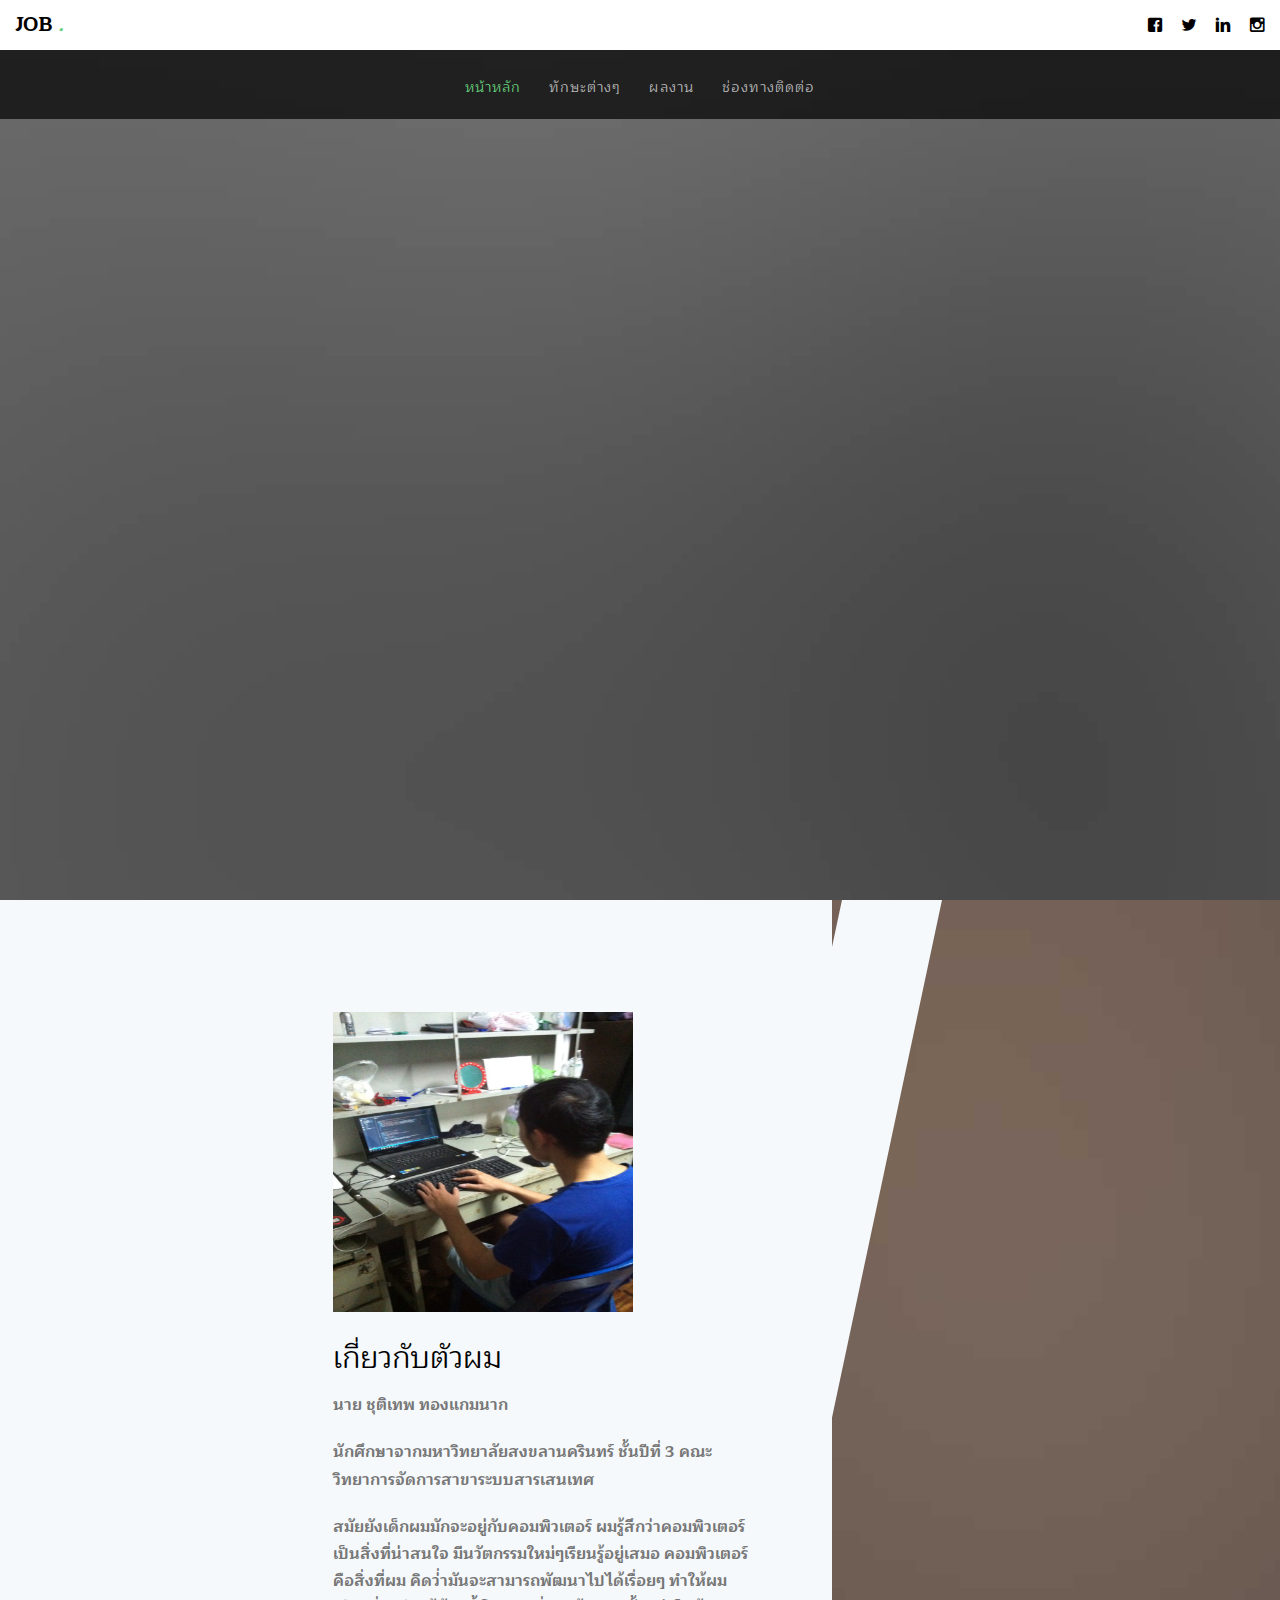
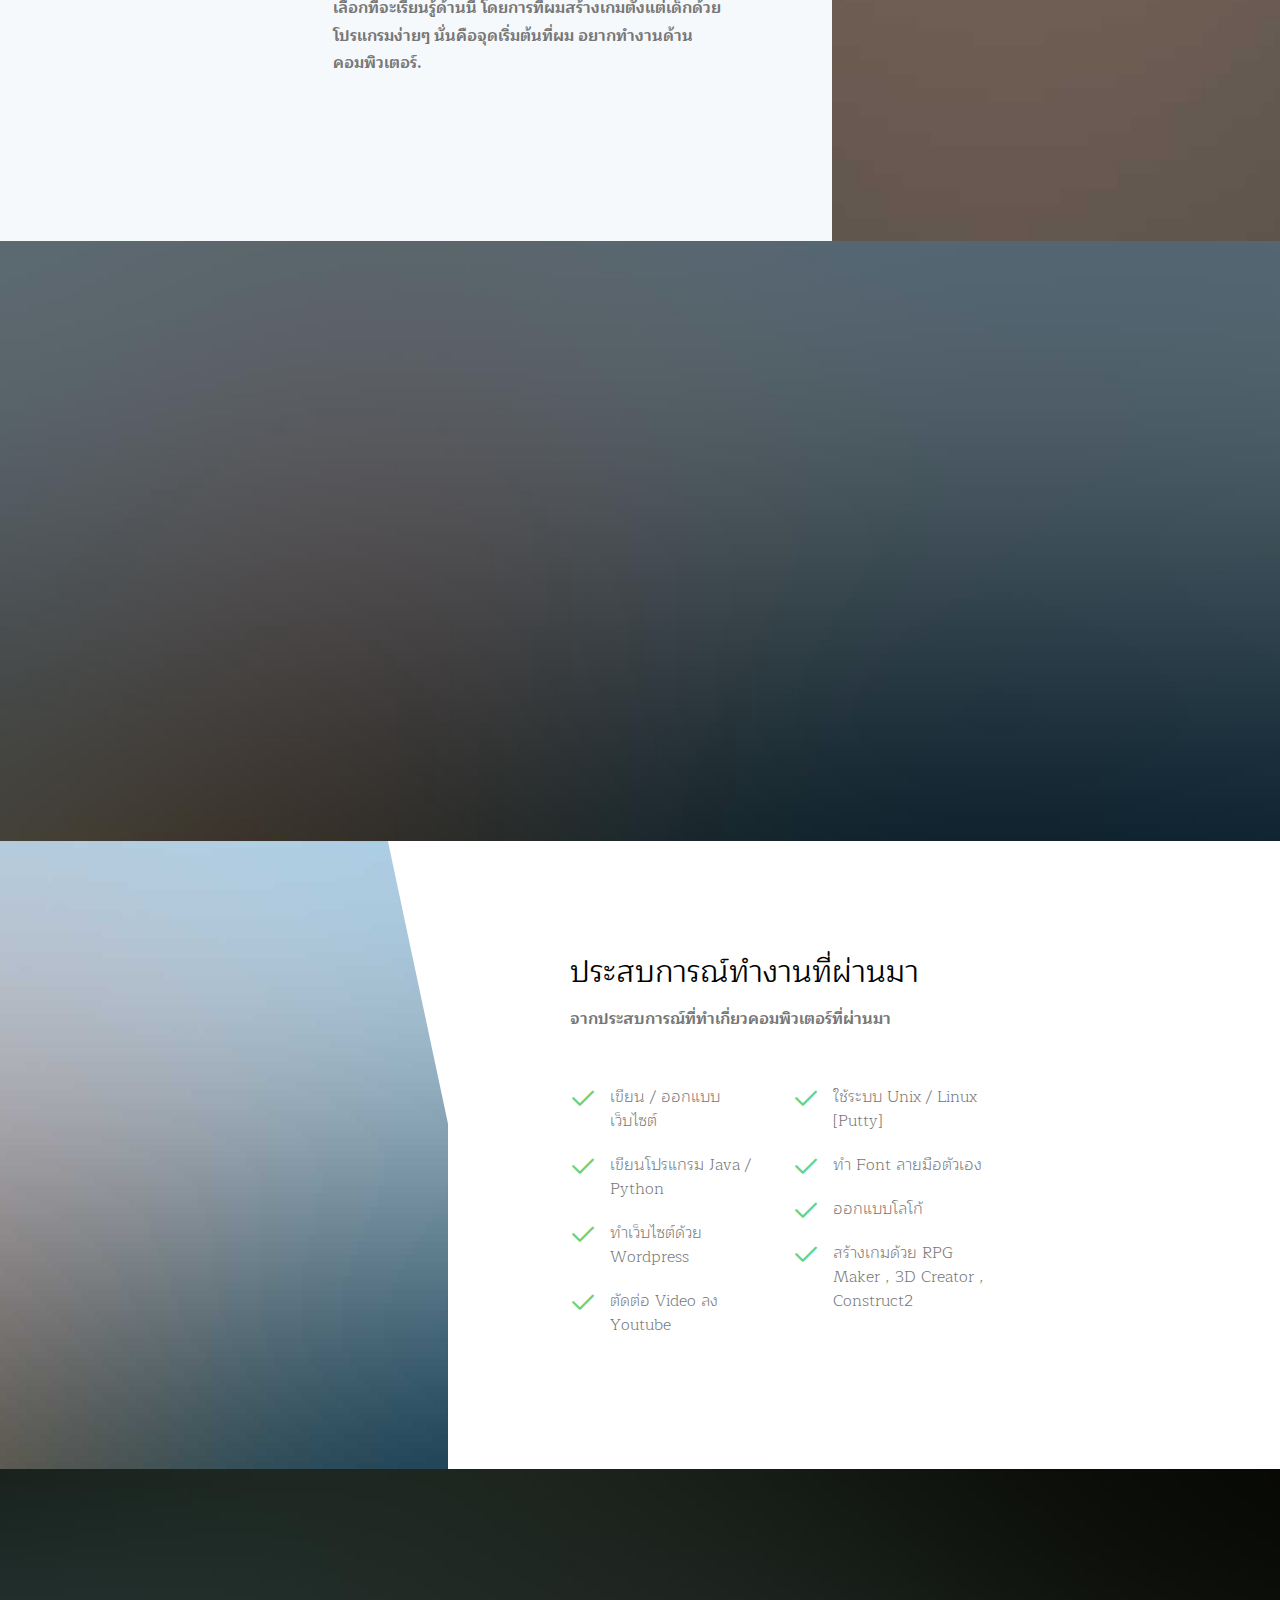
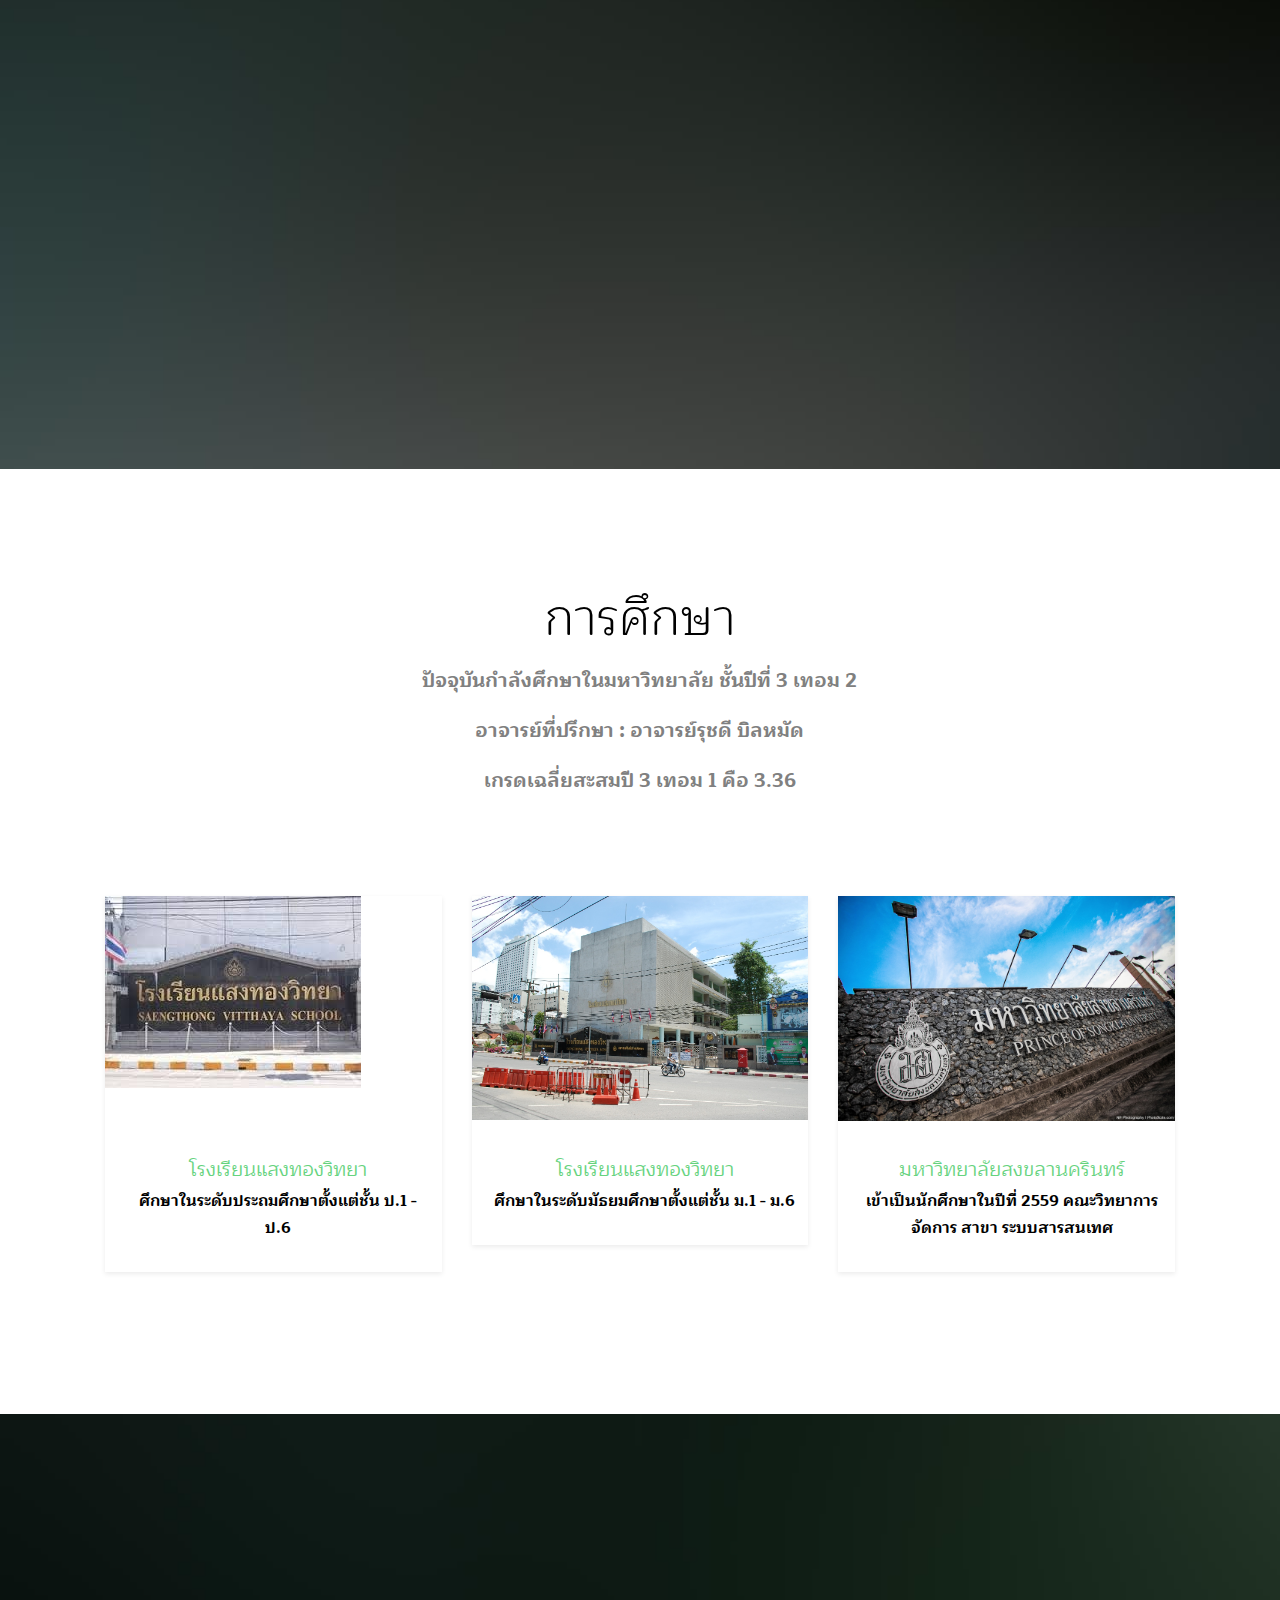
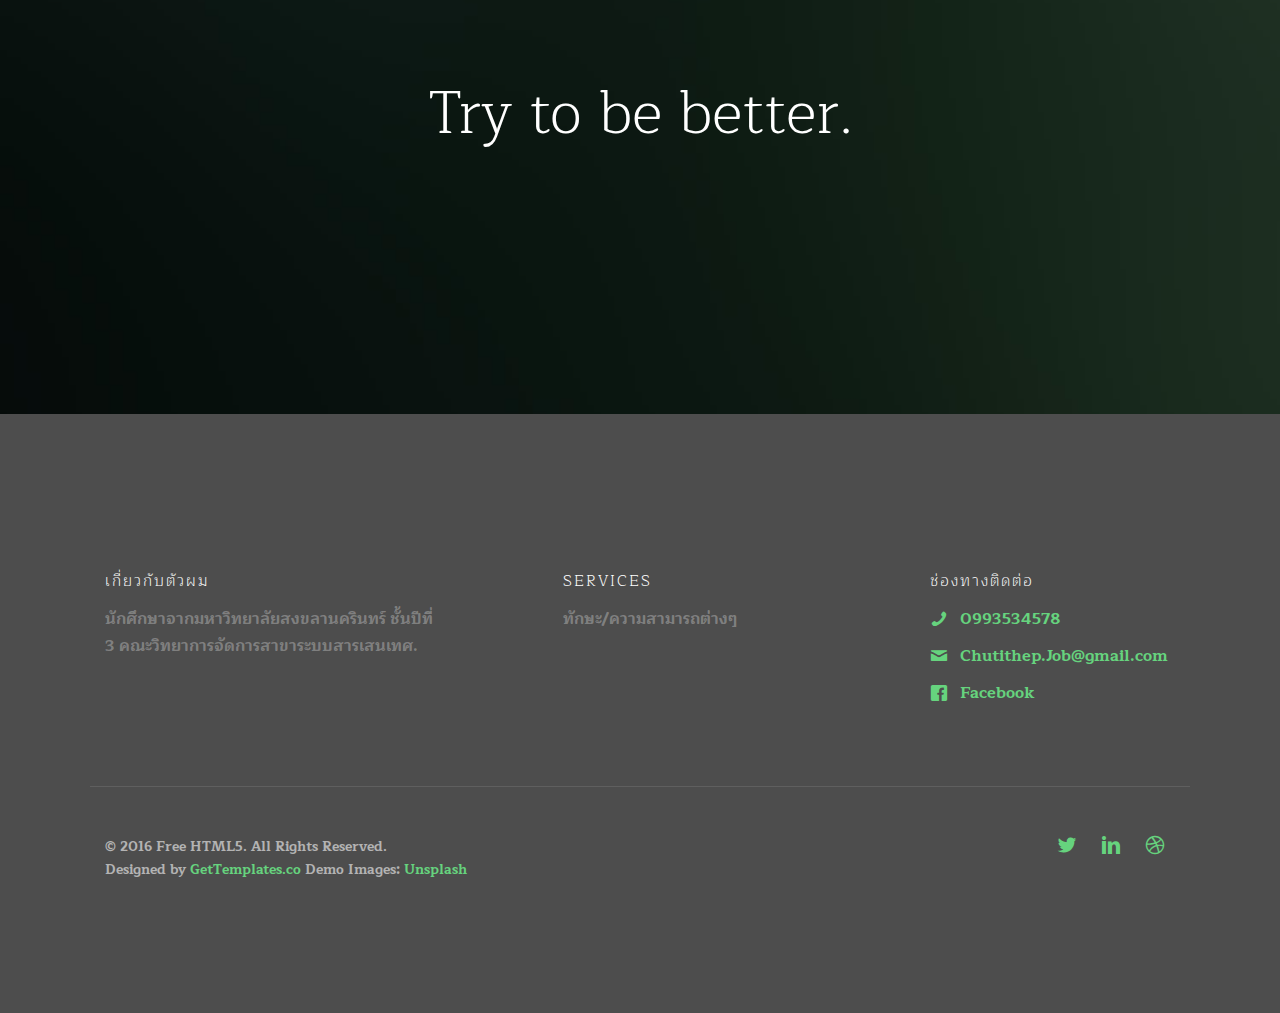
<file: index.html>
<!DOCTYPE HTML>
<!--
	Aesthetic by gettemplates.co
	Twitter: http://twitter.com/gettemplateco
	URL: http://gettemplates.co
-->
<html>
	<head>
	<meta charset="utf-8">
	<meta http-equiv="X-UA-Compatible" content="IE=edge">
	<title>Chutithep Thonggamnak &mdash; Personal/CV Website</title>
	<meta name="viewport" content="width=device-width, initial-scale=1">
	<meta name="description" content="Free HTML5 Website Template by GetTemplates.co" />
	<meta name="keywords" content="free website templates, free html5, free template, free bootstrap, free website template, html5, css3, mobile first, responsive" />
	<meta name="author" content="GetTemplates.co" />

  	<!-- Facebook and Twitter integration -->
	<meta property="og:title" content=""/>
	<meta property="og:image" content=""/>
	<meta property="og:url" content=""/>
	<meta property="og:site_name" content=""/>
	<meta property="og:description" content=""/>
	<meta name="twitter:title" content="" />
	<meta name="twitter:image" content="" />
	<meta name="twitter:url" content="" />
	<meta name="twitter:card" content="" />

	<link href="https://fonts.googleapis.com/css?family=Maitree" rel="stylesheet">
	<link href="https://fonts.googleapis.com/css?family=Passion+One" rel="stylesheet">
	
	<!-- Animate.css -->
	<link rel="stylesheet" href="css/animate.css">
	<!-- Icomoon Icon Fonts-->
	<link rel="stylesheet" href="css/icomoon.css">
	<!-- Themify Icons-->
	<link rel="stylesheet" href="css/themify-icons.css">
	<!-- Bootstrap  -->
	<link rel="stylesheet" href="css/bootstrap.css">

	<!-- Magnific Popup -->
	<link rel="stylesheet" href="css/magnific-popup.css">

	<!-- Owl Carousel  -->
	<link rel="stylesheet" href="css/owl.carousel.min.css">
	<link rel="stylesheet" href="css/owl.theme.default.min.css">

	<!-- Theme style  -->
	<link rel="stylesheet" href="css/style.css">

	<!-- Modernizr JS -->
	<script src="js/modernizr-2.6.2.min.js"></script>
	<!-- FOR IE9 below -->
	<!--[if lt IE 9]>
	<script src="js/respond.min.js"></script>
	<![endif]-->

	</head>
	<body>
		
	<div class="gtco-loader"></div>
	
	<div id="page">

	
	<div class="page-inner">

	<div id="head-top" style="position: absolute; width: 100%; top: 0; ">
		<div class="gtco-top">
			<div class="container-fluid">
				<div class="row">
					<div class="col-md-6 col-xs-6">
						<div id="gtco-logo"><a href="index.html">JOB <em>.</em></a></div>
					</div>
					<div class="col-md-6 col-xs-6 social-icons">
						<ul class="gtco-social-top">
							<li><a href="https://www.facebook.com/jobjob59"><i class="icon-facebook"></i></a></li>
							<li><a href="#"><i class="icon-twitter"></i></a></li>
							<li><a href="#"><i class="icon-linkedin"></i></a></li>
							<li><a href="#"><i class="icon-instagram"></i></a></li>
						</ul>
					</div>
				</div>
			</div>	
		</div>
		<nav class="gtco-nav sticky-banner" role="navigation">
			<div class="gtco-container">
				
				<div class="row">
					<div class="col-xs-12 text-center menu-1">
						<ul>
							<li class="active"><a href="index.html">หน้าหลัก</a></li>
							<li><a href="services.html">ทักษะต่างๆ</a></li>
							<li><a href="portfolio.html">ผลงาน</a></li>
							<li><a href="contact.html">ช่องทางติดต่อ</a></li>
						</ul>
					</div>
				</div>
				
			</div>
		</nav>
	</div>
	
	<header id="gtco-header" class="gtco-cover gtco-cover-md" role="banner" style="background-image: url(images/img_bg_4.jpg)" data-stellar-background-ratio="0.5">
		<div class="overlay"></div>
		<div class="gtco-container">
			<div class="row row-mt-15em">
				<div class="col-md-12 mt-text text-center animate-box" data-animate-effect="fadeInUp">
					<h1>Hello!, ผม นาย<strong>ชุติเทพ ทองแกมนาก</h1>	
					<h2>นักศึกษาจากมหาวิทยาลัยสงขลานครินทร์ ชั้นปีที่ 3 คณะวิทยาการจัดการสาขาระบบสารเสนเทศ.</h2>
				</div>
			</div>
		</div>
	</header>

	<div class="flex-section gtco-gray-bg">
		<div class="col-1">
			<div class="text">
				<div class="row row-pb-sm">
					<div class="col-md-12">
					<img src="images/job.jpg" alt="job" width="300" height="300">
					<br/>
					<br/>
					<h2>เกี่ยวกับตัวผม</h2>
					
					<p>นาย ชุติเทพ ทองแกมนาก</p>
					<p>นักศึกษาจากมหาวิทยาลัยสงขลานครินทร์ ชั้นปีที่ 3 คณะวิทยาการจัดการสาขาระบบสารเสนเทศ</p>
					<p>สมัยยังเด็กผมมักจะอยู่กับคอมพิวเตอร์ ผมรู้สึกว่าคอมพิวเตอร์เป็นสิ่งที่น่าสนใจ มีนวัตกรรมใหม่ๆเรียนรู้อยู่เสมอ คอมพิวเตอร์คือสิ่งที่ผม
					คิดว่่ามันจะสามารถพัฒนาไปได้เรื่อยๆ ทำให้ผมเลือกที่จะเรียนรู้ด้านนี้ โดยการที่ผมสร้างเกมตั้งแต่เด็กด้วยโปรแกรมง่ายๆ นั่นคือจุดเริ่มต้นที่ผม
					อยากทำงานด้านคอมพิวเตอร์.</p>
					</div>
				</div>
				
			</div>
		</div>
		<div class="col-2 flex-img" style="background-image: url(images/img_1.jpg);"></div>
	</div>
	
	<div class="gtco-cover gtco-cover-sm" style="background-image: url(images/img_bg_2.jpg)"  data-stellar-background-ratio="0.5">
		<div class="overlay"></div>
		<div class="gtco-container text-center">
			<div class="display-t">
				<div class="display-tc">
					<h1 class="animate-box">Never Stop Learning</h1>
				</div>	
			</div>
		</div>
	</div>

	<div class="flex-section reverse">
		<div class="col-1">
			<div class="text">

				<div class="row row-pb-sm">
					<div class="col-md-12">
						<h2>ประสบการณ์ทำงานที่ผ่านมา</h2>
						<p>จากประสบการณ์ที่ทำเกี่ยวคอมพิวเตอร์ที่ผ่านมา</p>
					</div>
				</div>
				<div class="row">
					<div class="col-md-6">
						<ul class="check-li">
							<li>เขียน / ออกแบบเว็บไซต์</li>
							<li>เขียนโปรแกรม Java / Python</li>
							<li>ทำเว็บไซต์ด้วย Wordpress</li>
							<li>ตัดต่อ Video ลง Youtube</li>
							
						</ul>
					</div>
					<div class="col-md-6">
						<ul class="check-li">
							<li>ใช้ระบบ Unix / Linux [Putty]</li>
							<li>ทำ Font ลายมือตัวเอง</li>
							<li>ออกแบบโลโก้</li>
							<li>สร้างเกมด้วย RPG Maker , 3D Creator , Construct2</li>
						</ul>
					</div>
				</div>
				
			</div>
		</div>
		<div class="col-2 flex-img" style="background-image: url(images/img_bg_2.jpg);"></div>
	</div>

	<div class="gtco-cover gtco-cover-sm" style="background-image: url(images/img_bg_3.jpg)" data-stellar-background-ratio="0.5">
		<div class="overlay"></div>
		<div class="gtco-container text-center">
			<div class="display-t">
				<div class="display-tc">
					<h1 class="animate-box">Quality Over Quantity</h1>
				</div>	
			</div>
		</div>
	</div>
	
	<div class="overflow-hid"> 
		<div class="gtco-section">
			<div class="gtco-container">
				<div class="row">
					<div class="col-md-8 col-md-offset-2 text-center gtco-heading">
						<h2>การศึกษา</h2>
						<p>ปัจจุบันกำลังศึกษาในมหาวิทยาลัย ชั้นปีที่ 3 เทอม 2</p>
						<p>อาจารย์ที่ปรึกษา : อาจารย์รุชดี  บิลหมัด</p>
						<p>เกรดเฉลี่ยสะสมปี 3 เทอม 1 คือ 3.36 </p>
					</div>
				</div>
				<div class="row">

					<div class="col-lg-4 col-md-4 col-sm-6">
						<a href="#" class="gtco-card-item">
							<figure>
								<div class="overlay"><i class="ti-plus"></i></div>
								<img src="images/school1.jpg" alt="Image" class="img-responsive">
							</figure>
							<div class="gtco-text">
								<h2>โรงเรียนแสงทองวิทยา</h2>
								<p>ศึกษาในระดับประถมศึกษาตั้งแต่ชั้น ป.1 - ป.6</p>
							</div>
						</a>
					</div>
					<div class="col-lg-4 col-md-4 col-sm-6">
						<a href="#" class="gtco-card-item">
							<figure>
								<div class="overlay"><i class="ti-plus"></i></div>
								<img src="images/school2.jpg" alt="Image" class="img-responsive">
							</figure>
							<div class="gtco-text">
								<h2>โรงเรียนแสงทองวิทยา</h2>
								<p>ศึกษาในระดับมัธยมศึกษาตั้งแต่ชั้น ม.1 - ม.6</p>
							</div>
						</a>
					</div>
					<div class="col-lg-4 col-md-4 col-sm-6">
						<a href="#" class="gtco-card-item">
							<figure>
								<div class="overlay"><i class="ti-plus"></i></div>
								<img src="images/school3.jpg" alt="Image" class="img-responsive">
							</figure>
							<div class="gtco-text">
								<h2>มหาวิทยาลัยสงขลานครินทร์</h2>
								<p>เข้าเป็นนักศึกษาในปีที่ 2559 คณะวิทยาการจัดการ สาขา ระบบสารสนเทศ</p>
							</div>
						</a>
					</div>


					


				</div>
			</div>
		</div>
		
		


	<div class="gtco-cover gtco-cover-sm" style="background-image: url(images/img_bg_1.jpg)"  data-stellar-background-ratio="0.5">
		<div class="overlay"></div>
		<div class="gtco-container text-center">
			<div class="display-t">
				<div class="display-tc">
					<h1>Try to be better.</h1>
				</div>	
			</div>
		</div>
	</div>

	
	<footer id="gtco-footer" role="contentinfo">
		<div class="gtco-container">
			<div class="row row-p	b-md">

				<div class="col-md-4">
					<div class="gtco-widget">
						<h3>เกี่ยวกับตัวผม</h3>
						<p>นักศึกษาจากมหาวิทยาลัยสงขลานครินทร์ ชั้นปีที่ 3 คณะวิทยาการจัดการสาขาระบบสารเสนเทศ.</p>
					</div>
				</div>

				<div class="col-md-4 col-md-push-1">
					<div class="gtco-widget">
						<h3>Services</h3>
						<p>ทักษะ/ความสามารถต่างๆ</p>
					</div>
				</div>

				

				<div class="col-md-3 col-md-push-1">
					<div class="gtco-widget">
						<h3>ช่องทางติดต่อ</h3>
						<ul class="gtco-quick-contact">
							<li><a href="#"><i class="icon-phone"></i> 0993534578 </a></li>
							<li><a href="#"><i class="icon-mail2"></i> Chutithep.Job@gmail.com</a></li>
							<li><a href="https://www.facebook.com/jobjob59"><i class="icon-facebook"></i> Facebook</a></li>
						</ul>
					</div>
				</div>

			</div>

			<div class="row copyright">
				<div class="col-md-12">
					<p class="pull-left">
						<small class="block">&copy; 2016 Free HTML5. All Rights Reserved.</small> 
						<small class="block">Designed by <a href="http://GetTemplates.co/" target="_blank">GetTemplates.co</a> Demo Images: <a href="http://unsplash.com/" target="_blank">Unsplash</a></small>
					</p>
					<p class="pull-right">
						<ul class="gtco-social-icons pull-right">
							<li><a href="#"><i class="icon-twitter"></i></a></li>
							<li><a href="#"><i class="icon-linkedin"></i></a></li>
							<li><a href="#"><i class="icon-dribbble"></i></a></li>
						</ul>
					</p>
				</div>
			</div>

		</div>
	</footer>
	</div>

	</div>

	<div class="gototop js-top">
		<a href="#" class="js-gotop"><i class="icon-arrow-up"></i></a>
	</div>
	
	<!-- jQuery -->
	<script src="js/jquery.min.js"></script>
	<!-- jQuery Easing -->
	<script src="js/jquery.easing.1.3.js"></script>
	<!-- Bootstrap -->
	<script src="js/bootstrap.min.js"></script>
	<!-- Waypoints -->
	<script src="js/jquery.waypoints.min.js"></script>
	<script src="js/sticky.js"></script>
	<!-- Carousel -->
	<script src="js/owl.carousel.min.js"></script>
	<!-- countTo -->
	<script src="js/jquery.countTo.js"></script>

	<!-- Stellar Parallax -->
	<script src="js/jquery.stellar.min.js"></script>

	<!-- Magnific Popup -->
	<script src="js/jquery.magnific-popup.min.js"></script>
	<script src="js/magnific-popup-options.js"></script>
	
	<!-- Main -->
	<script src="js/main.js"></script>

	</body>
</html>
</file>
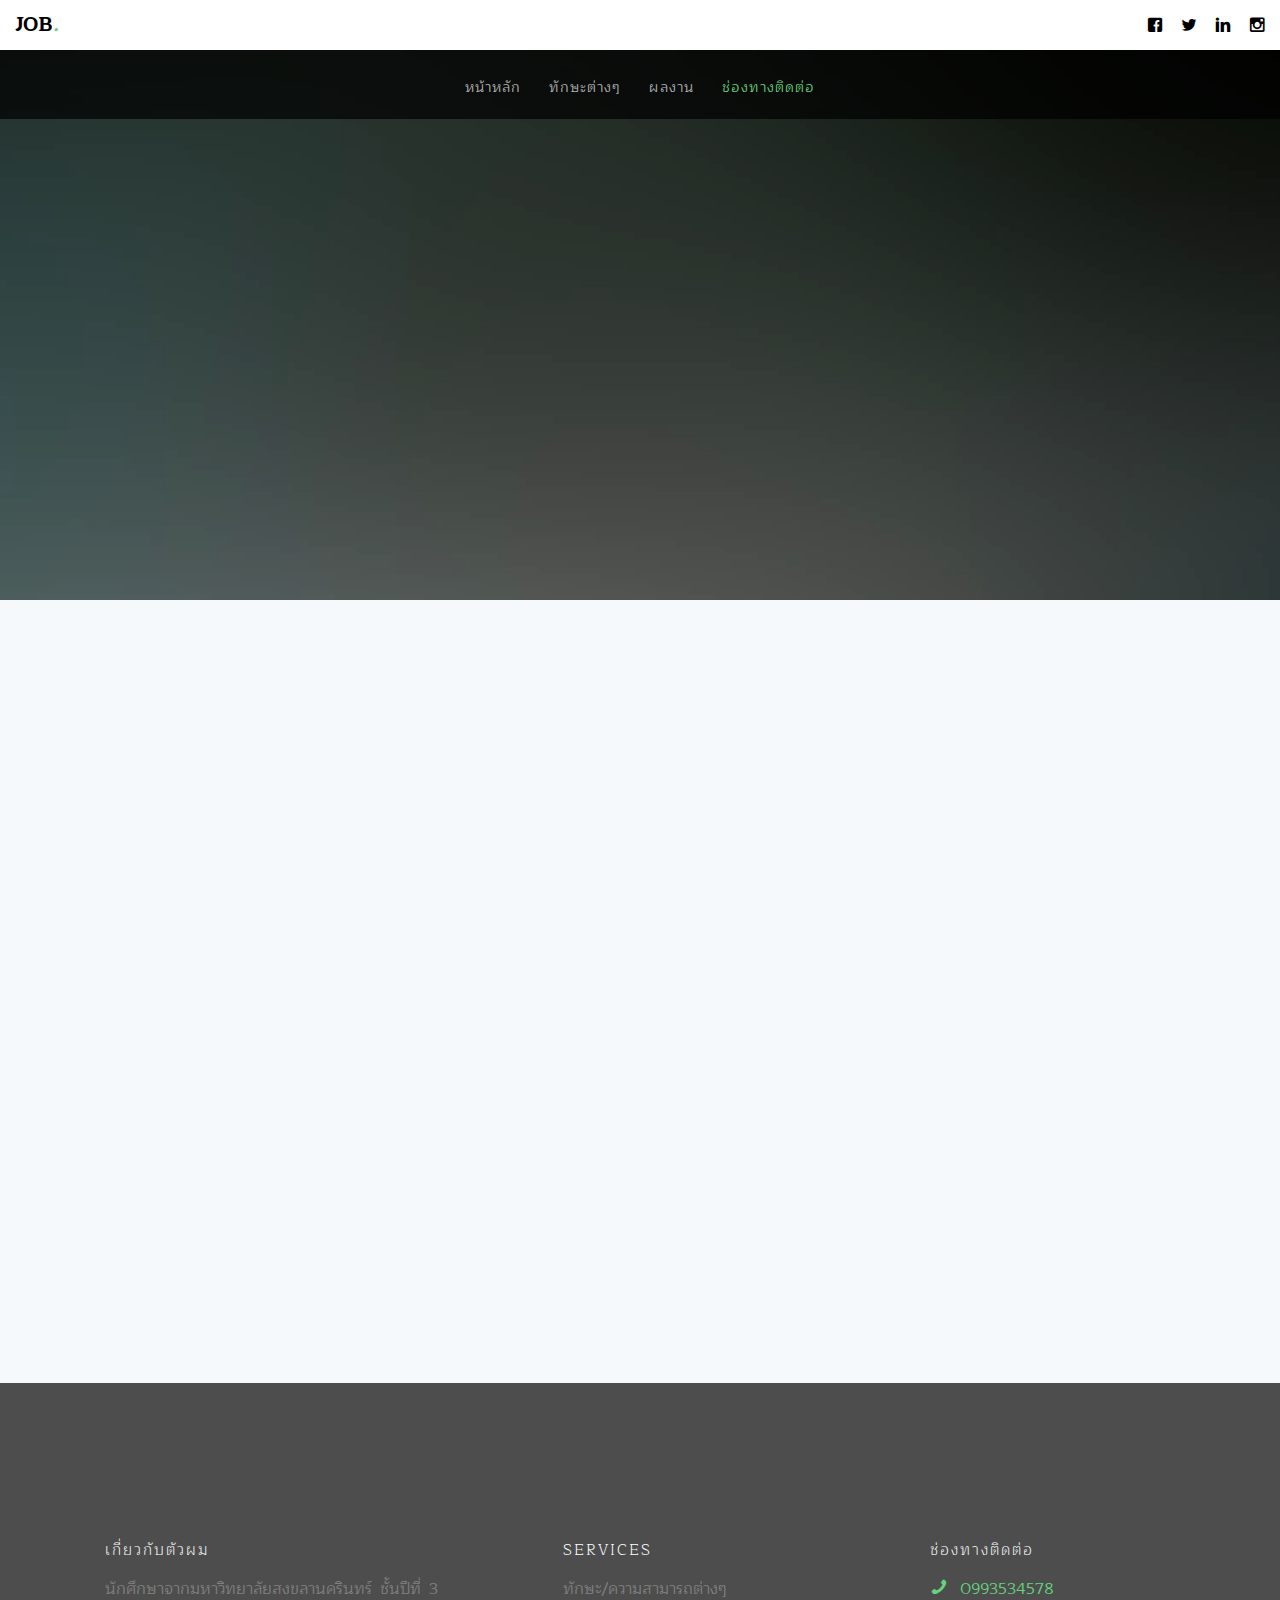
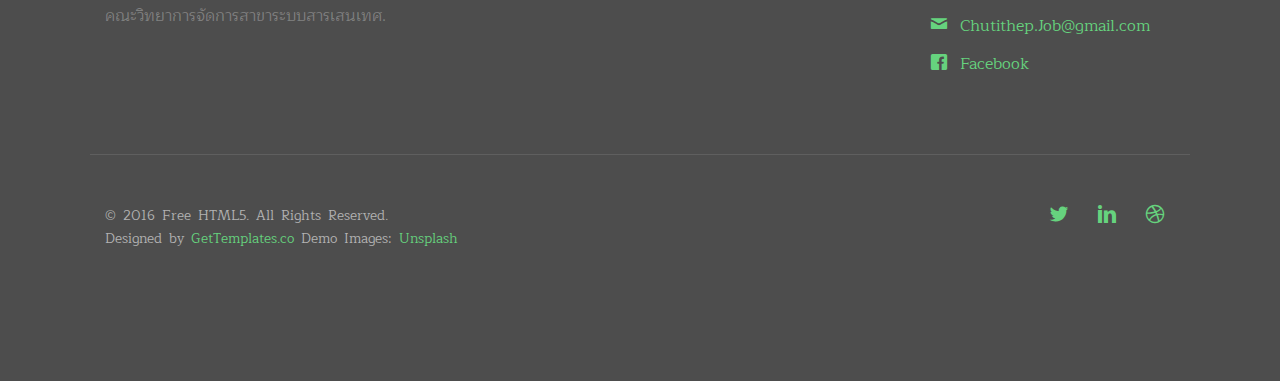
<file: contact.html>
<!DOCTYPE HTML>
<!--
	Aesthetic by gettemplates.co
	Twitter: http://twitter.com/gettemplateco
	URL: http://gettemplates.co
-->
<html>
	<head>
	<meta charset="utf-8">
	<meta http-equiv="X-UA-Compatible" content="IE=edge">
	<title>Chutithep Thonggamnak &mdash; Personal/CV Website</title>
	<meta name="viewport" content="width=device-width, initial-scale=1">
	<meta name="description" content="Free HTML5 Website Template by GetTemplates.co" />
	<meta name="keywords" content="free website templates, free html5, free template, free bootstrap, free website template, html5, css3, mobile first, responsive" />
	<meta name="author" content="GetTemplates.co" />

  	<!-- Facebook and Twitter integration -->
	<meta property="og:title" content=""/>
	<meta property="og:image" content=""/>
	<meta property="og:url" content=""/>
	<meta property="og:site_name" content=""/>
	<meta property="og:description" content=""/>
	<meta name="twitter:title" content="" />
	<meta name="twitter:image" content="" />
	<meta name="twitter:url" content="" />
	<meta name="twitter:card" content="" />

	<link href="https://fonts.googleapis.com/css?family=Maitree" rel="stylesheet">
	<link href="https://fonts.googleapis.com/css?family=Passion+One" rel="stylesheet">
	
	<!-- Animate.css -->
	<link rel="stylesheet" href="css/animate.css">
	<!-- Icomoon Icon Fonts-->
	<link rel="stylesheet" href="css/icomoon.css">
	<!-- Themify Icons-->
	<link rel="stylesheet" href="css/themify-icons.css">
	<!-- Bootstrap  -->
	<link rel="stylesheet" href="css/bootstrap.css">

	<!-- Magnific Popup -->
	<link rel="stylesheet" href="css/magnific-popup.css">

	<!-- Owl Carousel  -->
	<link rel="stylesheet" href="css/owl.carousel.min.css">
	<link rel="stylesheet" href="css/owl.theme.default.min.css">

	<!-- Theme style  -->
	<link rel="stylesheet" href="css/style.css">

	<!-- Modernizr JS -->
	<script src="js/modernizr-2.6.2.min.js"></script>
	<!-- FOR IE9 below -->
	<!--[if lt IE 9]>
	<script src="js/respond.min.js"></script>
	<![endif]-->

	</head>
	<body>
		
	<div class="gtco-loader"></div>
	
	<div id="page">

	
	<div class="page-inner">

	<div id="head-top" style="position: absolute; width: 100%; top: 0; ">
		<div class="gtco-top">
			<div class="container-fluid">
				<div class="row">
					<div class="col-md-6 col-xs-6">
						<div id="gtco-logo"><a href="index.html">JOB<em>.</em></a></div>
					</div>
					<div class="col-md-6 col-xs-6 social-icons">
						<ul class="gtco-social-top">
							<li><a href="https://www.facebook.com/jobjob59"><i class="icon-facebook"></i></a></li>
							<li><a href="#"><i class="icon-twitter"></i></a></li>
							<li><a href="#"><i class="icon-linkedin"></i></a></li>
							<li><a href="#"><i class="icon-instagram"></i></a></li>
						</ul>
					</div>
				</div>
			</div>	
		</div>
		<nav class="gtco-nav sticky-banner" role="navigation">
			<div class="gtco-container">
				
				<div class="row">
					<div class="col-xs-12 text-center menu-1">
						<ul>
								<li><a href="index.html">หน้าหลัก</a></li>
								<li><a href="services.html">ทักษะต่างๆ</a></li>
								<li ><a href="portfolio.html">ผลงาน</a></li>
								<li class="active"><a href="contact.html">ช่องทางติดต่อ</a></li>
						</ul>
					</div>
				</div>
				
			</div>
		</nav>
	</div>
	
	<header id="gtco-header" class="gtco-cover gtco-cover-sm" role="banner" style="background-image: url(images/img_bg_3.jpg)" data-stellar-background-ratio="0.5">
		<div class="overlay"></div>
		<div class="gtco-container">
			<div class="row row-mt-15em">
				<div class="col-md-7 mt-text text-left animate-box" data-animate-effect="fadeInUp">
					<h1>ช่องทางติดต่อ</strong></h1>	
					<h2>สามารถติดต่อได้ผ่านทางต่างๆตามที่กำหนดไว้</h2>
				</div>
			</div>
		</div>
	</header>

	<div class="gtco-section gtco-gray-bg">
		<div class="gtco-container">
			<div class="row">

				<div class="col-md-12">
					<div class="col-md-6 animate-box">
					<h3>ติดต่อ</h3>
					<form action="#">
						<div class="row form-group">
							<div class="col-md-12">
								<label class="sr-only" for="name">ชื่อและนามสกุล</label>
								<input type="text" id="name" class="form-control" placeholder="ชื่อและนามสกุลของคุณ">
							</div>
							
						</div>

						<div class="row form-group">
							<div class="col-md-12">
								<label class="sr-only" for="email">อีเมล์</label>
								<input type="text" id="email" class="form-control" placeholder="อีเมล์ของคุณ">
							</div>
						</div>

						<div class="row form-group">
							<div class="col-md-12">
								<label class="sr-only" for="subject">หัวข้อ</label>
								<input type="text" id="subject" class="form-control" placeholder="หัวข้อของข้อความนี้">
							</div>
						</div>

						<div class="row form-group">
							<div class="col-md-12">
								<label class="sr-only" for="message">ข้อความ</label>
								<textarea name="message" id="message" cols="30" rows="10" class="form-control" placeholder="กรอกข้อความลงในช่อง"></textarea>
							</div>
						</div>
						<div class="form-group">
							<input type="submit" value="ส่งข้อความ" class="btn btn-primary">
						</div>

					</form>		
				</div>
				<div class="col-md-5 col-md-push-1 animate-box">
					
					<div class="gtco-contact-info">
						<h3>ข้อมูลติดต่ออื่นๆ</h3>
						<ul>
							<li class="address">มหาวิทยาลัยสงขลานครินทร์ คณะวิทยาการจัดการ สาขา ระบบสารสนเทศ</li>
							<li class="phone"><a href="tel://1234567920">0993534578</a></li>
							<li class="email"><a href="mailto:info@yoursite.com">Chutithep.Job@gmail.com</a></li>
						</ul>
					</div>


				</div>
				</div>

			</div>
		</div>
	</div>
	<footer id="gtco-footer" role="contentinfo">
		<div class="gtco-container">
			<div class="row row-p	b-md">

				<div class="col-md-4">
					<div class="gtco-widget">
							<h3>เกี่ยวกับตัวผม</h3>
							<p>นักศึกษาจากมหาวิทยาลัยสงขลานครินทร์ ชั้นปีที่ 3 คณะวิทยาการจัดการสาขาระบบสารเสนเทศ.</p>
					</div>
				</div>

				<div class="col-md-4 col-md-push-1">
					<div class="gtco-widget">
							<h3>Services</h3>
							<p>ทักษะ/ความสามารถต่างๆ</p>
					</div>
				</div>

				

				<div class="col-md-3 col-md-push-1">
					<div class="gtco-widget">
							<h3>ช่องทางติดต่อ</h3>
							<ul class="gtco-quick-contact">
									<li><a href="#"><i class="icon-phone"></i> 0993534578 </a></li>
									<li><a href="#"><i class="icon-mail2"></i> Chutithep.Job@gmail.com</a></li>
									<li><a href="https://www.facebook.com/jobjob59"><i class="icon-facebook"></i> Facebook</a></li>
							</ul>
					</div>
				</div>

			</div>

			<div class="row copyright">
				<div class="col-md-12">
					<p class="pull-left">
						<small class="block">&copy; 2016 Free HTML5. All Rights Reserved.</small> 
						<small class="block">Designed by <a href="http://GetTemplates.co/" target="_blank">GetTemplates.co</a> Demo Images: <a href="http://unsplash.com/" target="_blank">Unsplash</a></small>
					</p>
					<p class="pull-right">
						<ul class="gtco-social-icons pull-right">
							<li><a href="#"><i class="icon-twitter"></i></a></li>
							<li><a href="#"><i class="icon-linkedin"></i></a></li>
							<li><a href="#"><i class="icon-dribbble"></i></a></li>
						</ul>
					</p>
				</div>
			</div>

		</div>
	</footer>
	</div>

	</div>

	<div class="gototop js-top">
		<a href="#" class="js-gotop"><i class="icon-arrow-up"></i></a>
	</div>
	
	<!-- jQuery -->
	<script src="js/jquery.min.js"></script>
	<!-- jQuery Easing -->
	<script src="js/jquery.easing.1.3.js"></script>
	<!-- Bootstrap -->
	<script src="js/bootstrap.min.js"></script>
	<!-- Waypoints -->
	<script src="js/jquery.waypoints.min.js"></script>
	<script src="js/sticky.js"></script>
	<!-- Carousel -->
	<script src="js/owl.carousel.min.js"></script>
	<!-- countTo -->
	<script src="js/jquery.countTo.js"></script>

	<!-- Stellar Parallax -->
	<script src="js/jquery.stellar.min.js"></script>

	<!-- Magnific Popup -->
	<script src="js/jquery.magnific-popup.min.js"></script>
	<script src="js/magnific-popup-options.js"></script>
	
	<!-- Main -->
	<script src="js/main.js"></script>

	</body>
</html>
</file>
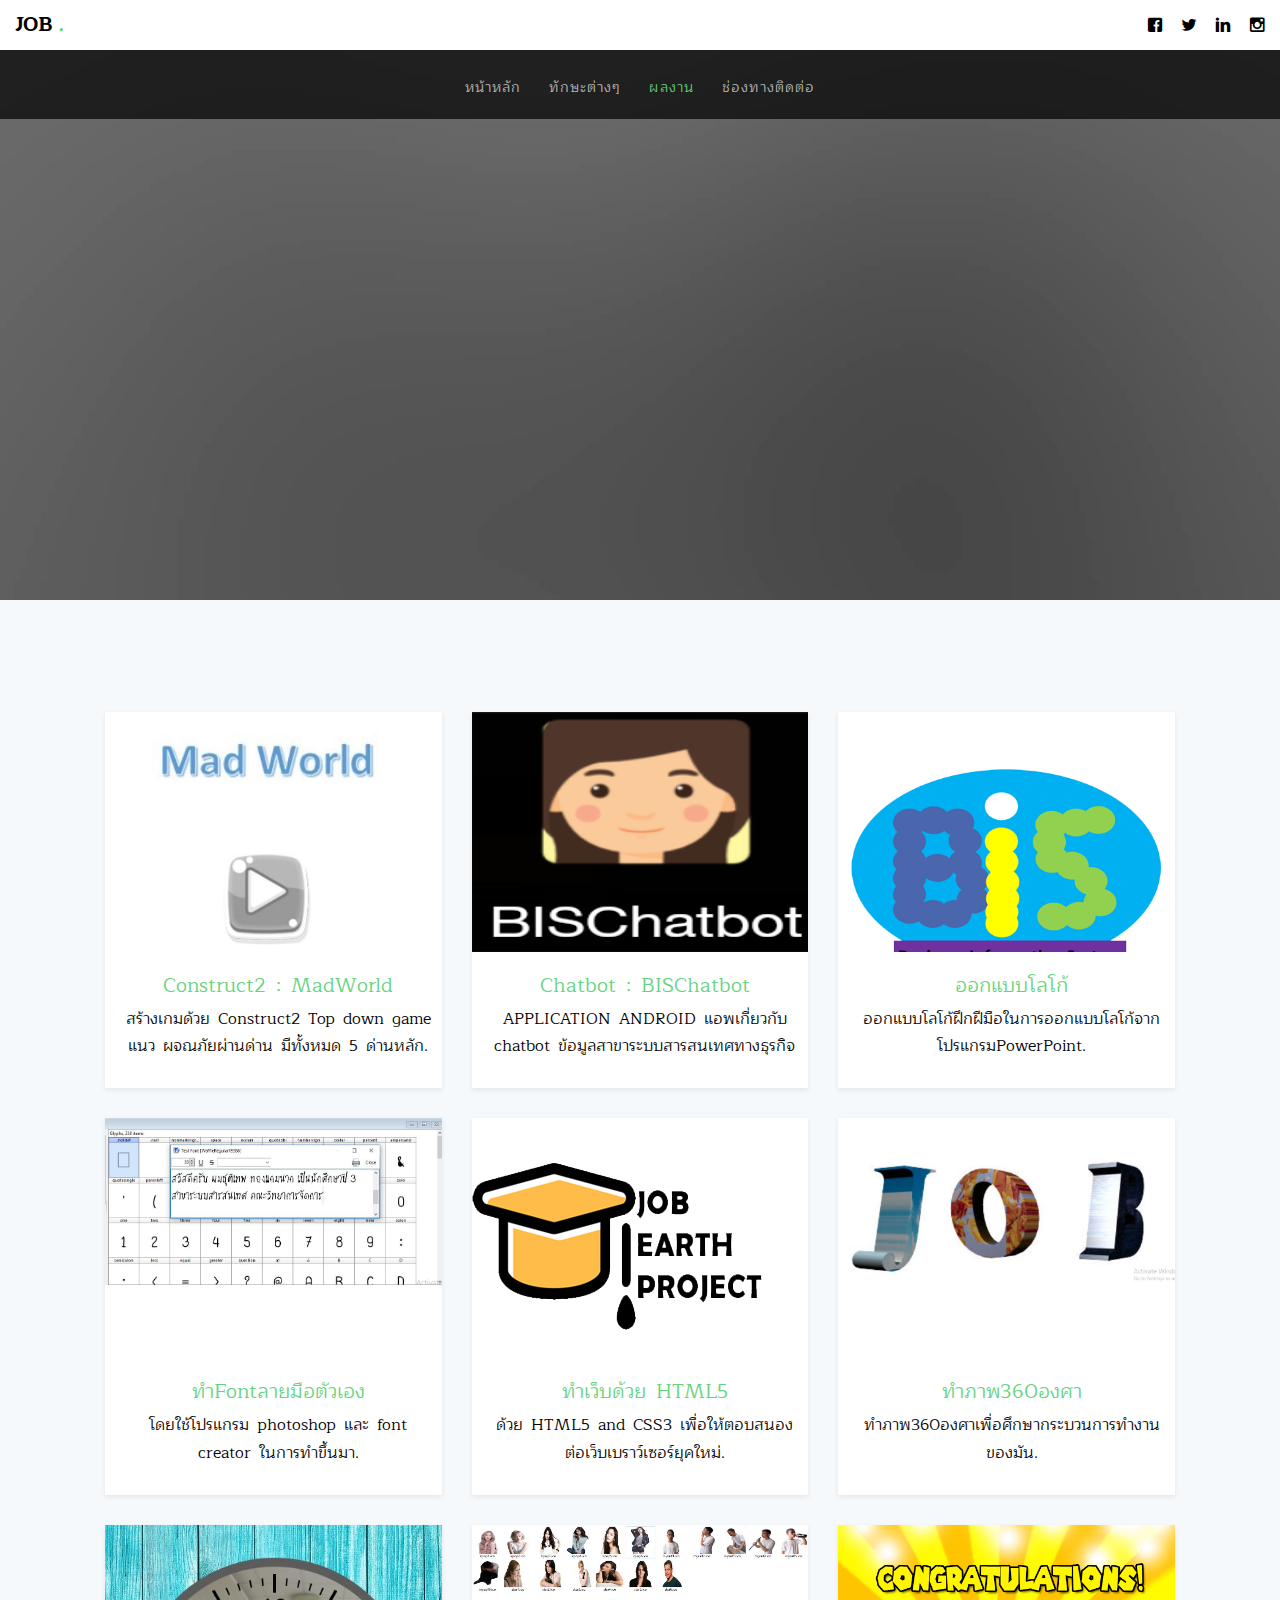
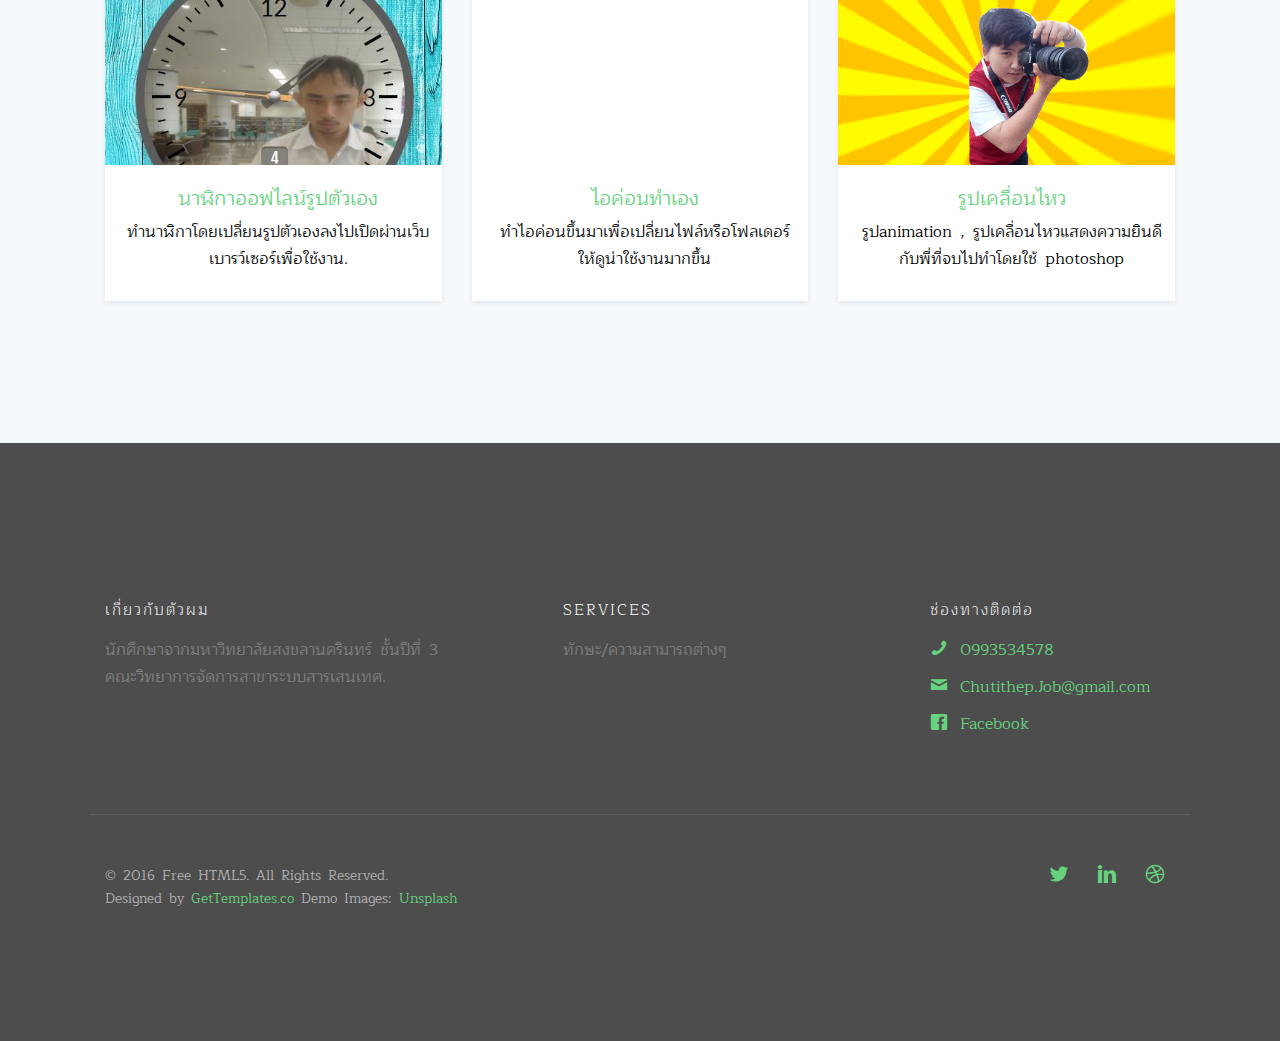
<file: portfolio.html>
<!DOCTYPE HTML>
<!--
	Aesthetic by gettemplates.co
	Twitter: http://twitter.com/gettemplateco
	URL: http://gettemplates.co
-->
<html>
	<head>
	<meta charset="utf-8">
	<meta http-equiv="X-UA-Compatible" content="IE=edge">
	<title>Chutithep Thonggamnak &mdash; Personal/CV Website</title>
	<meta name="viewport" content="width=device-width, initial-scale=1">
	<meta name="description" content="Free HTML5 Website Template by GetTemplates.co" />
	<meta name="keywords" content="free website templates, free html5, free template, free bootstrap, free website template, html5, css3, mobile first, responsive" />
	<meta name="author" content="GetTemplates.co" />

  	<!-- Facebook and Twitter integration -->
	<meta property="og:title" content=""/>
	<meta property="og:image" content=""/>
	<meta property="og:url" content=""/>
	<meta property="og:site_name" content=""/>
	<meta property="og:description" content=""/>
	<meta name="twitter:title" content="" />
	<meta name="twitter:image" content="" />
	<meta name="twitter:url" content="" />
	<meta name="twitter:card" content="" />

	<link href="https://fonts.googleapis.com/css?family=Maitree" rel="stylesheet">
	<link href="https://fonts.googleapis.com/css?family=Passion+One" rel="stylesheet">
	
	<!-- Animate.css -->
	<link rel="stylesheet" href="css/animate.css">
	<!-- Icomoon Icon Fonts-->
	<link rel="stylesheet" href="css/icomoon.css">
	<!-- Themify Icons-->
	<link rel="stylesheet" href="css/themify-icons.css">
	<!-- Bootstrap  -->
	<link rel="stylesheet" href="css/bootstrap.css">

	<!-- Magnific Popup -->
	<link rel="stylesheet" href="css/magnific-popup.css">

	<!-- Owl Carousel  -->
	<link rel="stylesheet" href="css/owl.carousel.min.css">
	<link rel="stylesheet" href="css/owl.theme.default.min.css">

	<!-- Theme style  -->
	<link rel="stylesheet" href="css/style.css">

	<!-- Modernizr JS -->
	<script src="js/modernizr-2.6.2.min.js"></script>
	<!-- FOR IE9 below -->
	<!--[if lt IE 9]>
	<script src="js/respond.min.js"></script>
	<![endif]-->

	</head>
	<body>
		
	<div class="gtco-loader"></div>
	
	<div id="page">

	
	<div class="page-inner">

	<div id="head-top" style="position: absolute; width: 100%; top: 0; ">
		<div class="gtco-top">
			<div class="container-fluid">
				<div class="row">
					<div class="col-md-6 col-xs-6">
						<div id="gtco-logo"><a href="index.html">JOB <em>.</em></a></div>
					</div>
					<div class="col-md-6 col-xs-6 social-icons">
						<ul class="gtco-social-top">
							<li><a href="https://www.facebook.com/jobjob59"><i class="icon-facebook"></i></a></li>
							<li><a href="#"><i class="icon-twitter"></i></a></li>
							<li><a href="#"><i class="icon-linkedin"></i></a></li>
							<li><a href="#"><i class="icon-instagram"></i></a></li>
						</ul>
					</div>
				</div>
			</div>	
		</div>
		<nav class="gtco-nav sticky-banner" role="navigation">
			<div class="gtco-container">
				
				<div class="row">
					<div class="col-xs-12 text-center menu-1">
						<ul>
								<li><a href="index.html">หน้าหลัก</a></li>
								<li><a href="services.html">ทักษะต่างๆ</a></li>
								<li class="active"><a href="portfolio.html">ผลงาน</a></li>
								<li><a href="contact.html">ช่องทางติดต่อ</a></li>
						</ul>
					</div>
				</div>
				
			</div>
		</nav>
	</div>
	
	<header id="gtco-header" class="gtco-cover gtco-cover-sm" role="banner" style="background-image: url(images/img_bg_4.jpg)" data-stellar-background-ratio="0.5">
		<div class="overlay"></div>
		<div class="gtco-container">
			<div class="row row-mt-15em">
				<div class="col-md-7 mt-text text-left animate-box" data-animate-effect="fadeInUp">
					<h1>ผลงานที่ผ่านมา</strong></h1>	
					<h2>ผลงานที่ผ่านมาจากการเรียนการสอนและการทำงาน.</h2>
				</div>
			</div>
		</div>
	</header>

	<div class="gtco-section gtco-gray-bg">
		<div class="gtco-container">
			<div class="row">

				<div class="col-lg-4 col-md-4 col-sm-6">
					<a href="http://chutithep88.github.io/MadWorld-Game" class="gtco-card-item">
						<figure>
							<div class="overlay"><i class="ti-plus"></i></div>
								<img src="images/Madworld.JPG" alt="Image" class="img-responsive">
						</figure>
						<div class="gtco-text">
							<h2>Construct2 : MadWorld</h2>
							<p>สร้างเกมด้วย Construct2 Top down game แนว ผจณภัยผ่านด่าน มีทั้งหมด 5 ด่านหลัก.</p>
						</div>
					</a>
				</div>
				<div class="col-lg-4 col-md-4 col-sm-6">
					<a href="https://drive.google.com/open?id=1NvGQznsSkFYbo8Efrz2M4cvQeLlf87wi" class="gtco-card-item">
						<figure>
							<div class="overlay"><i class="ti-plus"></i></div>
							<img src="images/chatbotbis.png" alt="Image" width="339" height=100%>
						</figure>
						<div class="gtco-text">
							<h2>Chatbot : BISChatbot</h2>
							<p>APPLICATION ANDROID
								แอพเกี่ยวกับ chatbot ข้อมูลสาขาระบบสารสนเทศทางธุรกิจ</p>
						</div>
					</a>
				</div>
				<div class="clearfix visible-sm-block"></div>
				<div class="col-lg-4 col-md-4 col-sm-6">
					<a href="#" class="gtco-card-item">
						<figure>
							<div class="overlay"><i class="ti-plus"></i></div>
							<img src="images/bis2logo.png" alt="Image" class="img-responsive">
						</figure>
						<div class="gtco-text">
							<h2>ออกแบบโลโก้</h2>
							<p>ออกแบบโลโก้ฝึกฝีมือในการออกแบบโลโก้จากโปรแกรมPowerPoint.</p>
						</div>
					</a>
				</div>

				<div class="clearfix visible-lg-block visible-md-block"></div>

				<div class="col-lg-4 col-md-4 col-sm-6">
					<a href="#" class="gtco-card-item">
						<figure>
							<div class="overlay"><i class="ti-plus"></i></div>
							<img src="images/fontbymyself.JPG" alt="Image" class="img-responsive">
						</figure>
						<div class="gtco-text">
							<h2>ทำFontลายมือตัวเอง</h2>
							<p>โดยใช้โปรแกรม photoshop และ font creator ในการทำขึ้นมา.</p>
						</div>
					</a>
				</div>
				<div class="clearfix visible-sm-block"></div>
				<div class="col-lg-4 col-md-4 col-sm-6">
					<a href="https://chutithep88.github.io/webproject2-2560/" class="gtco-card-item">
						<figure>
							<div class="overlay"><i class="ti-plus"></i></div>
							<img src="images/logoindex1.png" alt="Image" class="img-responsive">
						</figure>
						<div class="gtco-text">
							<h2>ทำเว็บด้วย HTML5</h2>
							<p>ด้วย HTML5 and CSS3 เพื่อให้ตอบสนองต่อเว็บเบราว์เซอร์ยุคใหม่.</p>
						</div>
					</a>
				</div>

				<div class="col-lg-4 col-md-4 col-sm-6">
					<a href="#" class="gtco-card-item">
						<figure>
							<div class="overlay"><i class="ti-plus"></i></div>
							<img src="images/job360.JPG" alt="Image" class="img-responsive">
						</figure>
						<div class="gtco-text">
							<h2>ทำภาพ360องศา</h2>
							<p>ทำภาพ360องศาเพื่อศึกษากระบวนการทำงานของมัน.</p>
						</div>
					</a>
				</div>

				<div class="clearfix visible-lg-block visible-md-block"></div>

				<div class="col-lg-4 col-md-4 col-sm-6">
						<a href="#" class="gtco-card-item">
							<figure>
								<div class="overlay"><i class="ti-plus"></i></div>
								<img src="images/JobClock.JPG" alt="Image" class="img-responsive">
							</figure>
							<div class="gtco-text">
								<h2>นาฬิกาออฟไลน์รูปตัวเอง</h2>
								<p>ทำนาฬิกาโดยเปลี่ยนรูปตัวเองลงไปเปิดผ่านเว็บเบารว์เซอร์เพื่อใช้งาน.</p>
							</div>
						</a>
					</div>
	
					<div class="col-lg-4 col-md-4 col-sm-6">
						<a href="#" class="gtco-card-item">
							<figure>
								<div class="overlay"><i class="ti-plus"></i></div>
								<img src="images/hw1.JPG" alt="Image" class="img-responsive">
							</figure>
							<div class="gtco-text">
								<h2>ไอค่อนทำเอง</h2>
								<p>ทำไอค่อนขึ้นมาเพื่อเปลี่ยนไฟล์หรือโฟลเดอร์ให้ดูน่าใช้งานมากขึ้น</p>
							</div>
						</a>
					</div>

					<div class="col-lg-4 col-md-4 col-sm-6">
						<a href="#" class="gtco-card-item">
							<figure>
								<div class="overlay"><i class="ti-plus"></i></div>
								<img src="images/HW2Banner.gif" alt="Image" class="img-responsive">
							</figure>
							<div class="gtco-text">
								<h2>รูปเคลื่อนไหว</h2>
								<p>รูปanimation , รูปเคลื่อนไหวแสดงความยินดีกับพี่ที่จบไปทำโดยใช้ photoshop</p>
							</div>
						</a>
					</div>



				<div class="clearfix visible-lg-block visible-md-block"></div>
				<div class="clearfix visible-sm-block"></div>

			</div>
		</div>
	</div>

	
	


	<footer id="gtco-footer" role="contentinfo">
		<div class="gtco-container">
			<div class="row row-p	b-md">

				<div class="col-md-4">
					<div class="gtco-widget">
							<h3>เกี่ยวกับตัวผม</h3>
							<p>นักศึกษาจากมหาวิทยาลัยสงขลานครินทร์ ชั้นปีที่ 3 คณะวิทยาการจัดการสาขาระบบสารเสนเทศ.</p>
					</div>
				</div>

				<div class="col-md-4 col-md-push-1">
					<div class="gtco-widget">
						<h3>Services</h3>
						<p>ทักษะ/ความสามารถต่างๆ</p>
					</div>
				</div>

				

				<div class="col-md-3 col-md-push-1">
					<div class="gtco-widget">
						<h3>ช่องทางติดต่อ</h3>
						<ul class="gtco-quick-contact">
								<li><a href="#"><i class="icon-phone"></i> 0993534578 </a></li>
								<li><a href="#"><i class="icon-mail2"></i> Chutithep.Job@gmail.com</a></li>
								<li><a href="https://www.facebook.com/jobjob59"><i class="icon-facebook"></i> Facebook</a></li>
						</ul>
					</div>
				</div>

			</div>

			<div class="row copyright">
				<div class="col-md-12">
					<p class="pull-left">
						<small class="block">&copy; 2016 Free HTML5. All Rights Reserved.</small> 
						<small class="block">Designed by <a href="http://GetTemplates.co/" target="_blank">GetTemplates.co</a> Demo Images: <a href="http://unsplash.com/" target="_blank">Unsplash</a></small>
					</p>
					<p class="pull-right">
						<ul class="gtco-social-icons pull-right">
							<li><a href="#"><i class="icon-twitter"></i></a></li>
							<li><a href="#"><i class="icon-linkedin"></i></a></li>
							<li><a href="#"><i class="icon-dribbble"></i></a></li>
						</ul>
					</p>
				</div>
			</div>

		</div>
	</footer>
	</div>

	</div>

	<div class="gototop js-top">
		<a href="#" class="js-gotop"><i class="icon-arrow-up"></i></a>
	</div>
	
	<!-- jQuery -->
	<script src="js/jquery.min.js"></script>
	<!-- jQuery Easing -->
	<script src="js/jquery.easing.1.3.js"></script>
	<!-- Bootstrap -->
	<script src="js/bootstrap.min.js"></script>
	<!-- Waypoints -->
	<script src="js/jquery.waypoints.min.js"></script>
	<script src="js/sticky.js"></script>
	<!-- Carousel -->
	<script src="js/owl.carousel.min.js"></script>
	<!-- countTo -->
	<script src="js/jquery.countTo.js"></script>

	<!-- Stellar Parallax -->
	<script src="js/jquery.stellar.min.js"></script>

	<!-- Magnific Popup -->
	<script src="js/jquery.magnific-popup.min.js"></script>
	<script src="js/magnific-popup-options.js"></script>
	
	<!-- Main -->
	<script src="js/main.js"></script>

	</body>
</html>
</file>
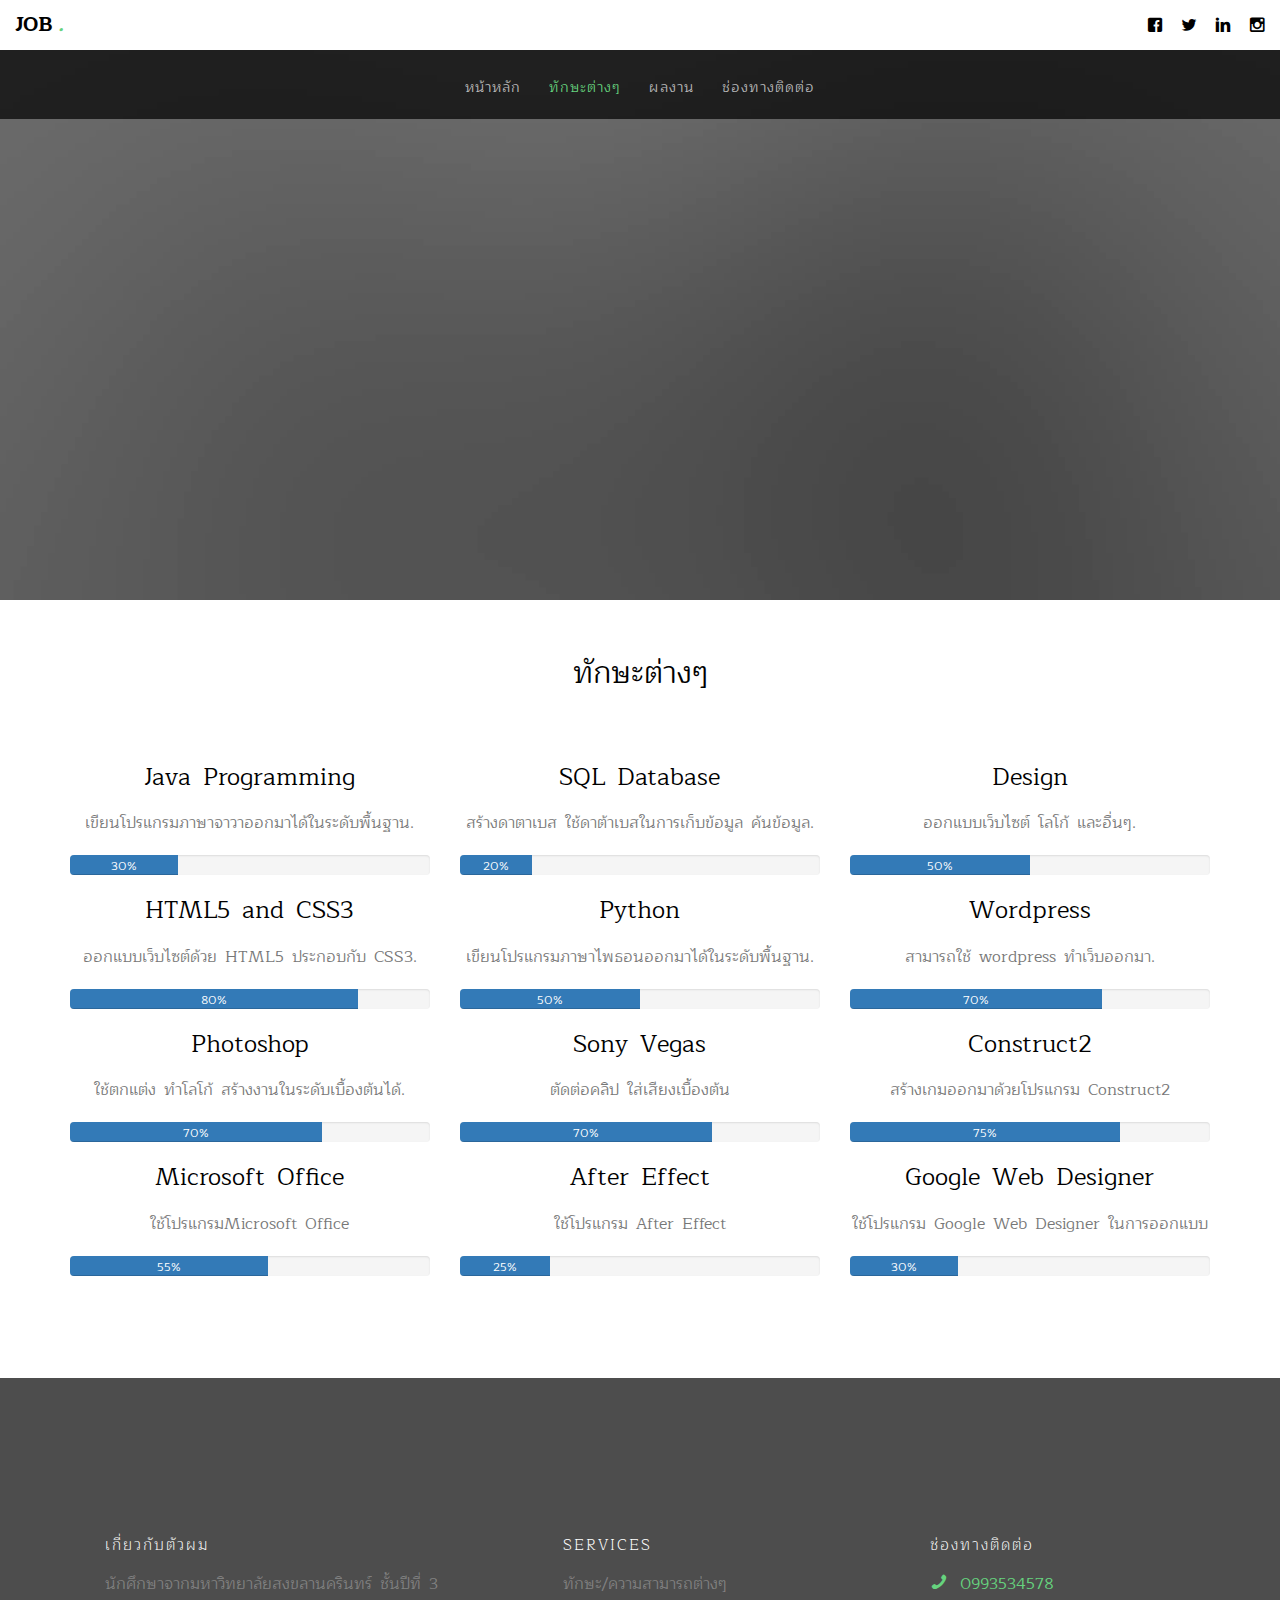
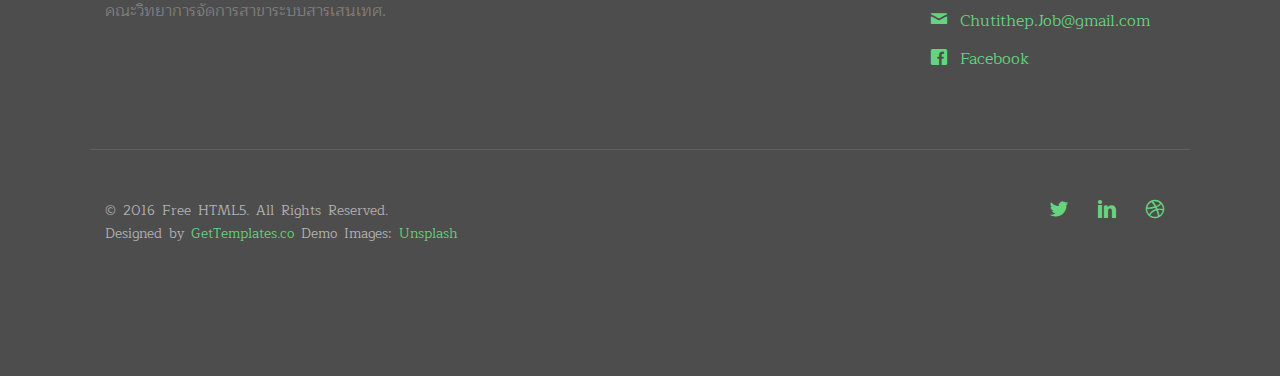
<file: services.html>
<!DOCTYPE HTML>
<!--
	Aesthetic by gettemplates.co
	Twitter: http://twitter.com/gettemplateco
	URL: http://gettemplates.co
-->
<html>
	<head>
	<meta charset="utf-8">
	<meta http-equiv="X-UA-Compatible" content="IE=edge">
	<title>Chutithep Thonggamnak &mdash; Personal/CV Website</title>
	<meta name="viewport" content="width=device-width, initial-scale=1">
	<meta name="description" content="Free HTML5 Website Template by GetTemplates.co" />
	<meta name="keywords" content="free website templates, free html5, free template, free bootstrap, free website template, html5, css3, mobile first, responsive" />
	<meta name="author" content="GetTemplates.co" />

  	<!-- Facebook and Twitter integration -->
	<meta property="og:title" content=""/>
	<meta property="og:image" content=""/>
	<meta property="og:url" content=""/>
	<meta property="og:site_name" content=""/>
	<meta property="og:description" content=""/>
	<meta name="twitter:title" content="" />
	<meta name="twitter:image" content="" />
	<meta name="twitter:url" content="" />
	<meta name="twitter:card" content="" />

	<link href="https://fonts.googleapis.com/css?family=Maitree" rel="stylesheet">
	<link href="https://fonts.googleapis.com/css?family=Passion+One" rel="stylesheet">
	
	<!-- Animate.css -->
	<link rel="stylesheet" href="css/animate.css">
	<!-- Icomoon Icon Fonts-->
	<link rel="stylesheet" href="css/icomoon.css">
	<!-- Themify Icons-->
	<link rel="stylesheet" href="css/themify-icons.css">
	<!-- Bootstrap  -->
	<link rel="stylesheet" href="css/bootstrap.css">

	<!-- Magnific Popup -->
	<link rel="stylesheet" href="css/magnific-popup.css">

	<!-- Owl Carousel  -->
	<link rel="stylesheet" href="css/owl.carousel.min.css">
	<link rel="stylesheet" href="css/owl.theme.default.min.css">

	<!-- Theme style  -->
	<link rel="stylesheet" href="css/style.css">

	<!-- Modernizr JS -->
	<script src="js/modernizr-2.6.2.min.js"></script>
	<!-- FOR IE9 below -->
	<!--[if lt IE 9]>
	<script src="js/respond.min.js"></script>
	<![endif]-->

	</head>
	<body>
		
	<div class="gtco-loader"></div>
	
	<div id="page">

	
	<div class="page-inner">

	<div id="head-top" style="position: absolute; width: 100%; top: 0; ">
		<div class="gtco-top">
			<div class="container-fluid">
				<div class="row">
					<div class="col-md-6 col-xs-6">
						<div id="gtco-logo"><a href="index.html">JOB</a> <em>.</em></a></div>
					</div>
					<div class="col-md-6 col-xs-6 social-icons">
						<ul class="gtco-social-top">
							<li><a href="https://www.facebook.com/jobjob59"><i class="icon-facebook"></i></a></li>
							<li><a href="#"><i class="icon-twitter"></i></a></li>
							<li><a href="#"><i class="icon-linkedin"></i></a></li>
							<li><a href="#"><i class="icon-instagram"></i></a></li>
						</ul>
					</div>
				</div>
			</div>	
		</div>
		<nav class="gtco-nav sticky-banner" role="navigation">
			<div class="gtco-container">
				
				<div class="row">
					<div class="col-xs-12 text-center menu-1">
						<ul>
							<li><a href="index.html">หน้าหลัก</a></li>
							<li class="active"><a href="services.html">ทักษะต่างๆ</a></li>
							<li><a href="portfolio.html">ผลงาน</a></li>
							<li><a href="contact.html">ช่องทางติดต่อ</a></li>
						</ul>
					</div>
				</div>
				
			</div>
		</nav>
	</div>
	
	<header id="gtco-header" class="gtco-cover gtco-cover-sm" role="banner" style="background-image: url(images/img_bg_4.jpg)" data-stellar-background-ratio="0.5">
		<div class="overlay"></div>
		<div class="gtco-container">
			<div class="row row-mt-15em">
				<div class="col-md-7 mt-text text-left animate-box" data-animate-effect="fadeInUp">
					<h1>ทักษะ/ความสามารถ</h1>	
					<h2>ทักษะและความสามารถต่างๆในด้านคอมพิวเตอร์ทั้งในเรื่องของการเขียยนโปรแกรมและการใช้โปรแกรมต่างๆ.</h2>
				</div>
			</div>
		</div>
	</header>

	
	<section class="site-section border-top pb-0"  id="section-services">
			<div class="container">
			  <div class="row mb-4">
				<div class="col-md-12">
				  <div class="section-heading text-center">
						<br/>
						<br/>
					<h2>ทักษะต่างๆ</h2>
					<br/>
					<br/>
				  </div>
				</div>
			  </div>
			  <div class="row">
	  
				<div class="col-md-6 col-lg-4 text-center mb-5">
				  <div class="site-service-item site-animate" data-animate-effect="fadeIn">
					<span class="icon">
					  <span class="icon-lightbulb"></span>
					</span>
					<h3 class="mb-4">Java Programming</h3>
					<p>เขียนโปรแกรมภาษาจาวาออกมาได้ในระดับพื้นฐาน.</p>
					<div class="progress">
						<div class="progress-bar" role="progressbar" style="width: 30%" aria-valuenow="30" aria-valuemin="0" aria-valuemax="100">
						  <span>30%</span>
						</div>
					</div>
				  </div>
				</div>
				
	  
				<div class="col-md-6 col-lg-4 text-center mb-5">
				  <div class="site-service-item site-animate" data-animate-effect="fadeIn">
					<span class="icon">
					  <span class="icon-lightbulb"></span>
					</span>
					<h3 class="mb-4">SQL Database</h3>
					<p>สร้างดาตาเบส ใช้ดาต้าเบสในการเก็บข้อมูล ค้นข้อมูล.</p>
					<div class="progress">
						<div class="progress-bar" role="progressbar" style="width: 20%" aria-valuenow="20" aria-valuemin="0" aria-valuemax="100">
						  <span>20%</span>
						</div>
					</div>
				  </div>
				</div>
	  
				<div class="col-md-6 col-lg-4 text-center mb-5">
				  <div class="site-service-item site-animate" data-animate-effect="fadeIn">
					<span class="icon">
					  <span class="icon-lightbulb"></span>
					</span>
					<h3 class="mb-4">Design</h3>
					<p>ออกแบบเว็บไซต์ โลโก้ และอื่นๆ.</p>
					<div class="progress">
						<div class="progress-bar" role="progressbar" style="width: 50%" aria-valuenow="50" aria-valuemin="0" aria-valuemax="100">
						  <span>50%</span>
						</div>
					</div>
				  </div>
				</div>
	  
				<div class="col-md-6 col-lg-4 text-center mb-5">
				  <div class="site-service-item site-animate" data-animate-effect="fadeIn">
					<span class="icon">
					  <span class="icon-lightbulb"></span>
					</span>
					<h3 class="mb-4">HTML5 and CSS3</h3>
					<p>ออกแบบเว็บไซต์ด้วย HTML5 ประกอบกับ CSS3.</p>
					<div class="progress">
						<div class="progress-bar" role="progressbar" style="width: 80%" aria-valuenow="80" aria-valuemin="0" aria-valuemax="100">
						  <span>80%</span>
						</div>
					</div>
				  </div>
				</div>
	  
				<div class="col-md-6 col-lg-4 text-center mb-5">
				  <div class="site-service-item site-animate" data-animate-effect="fadeIn">
					<span class="icon">
					  <span class="icon-lightbulb"></span>
					</span>
					<h3 class="mb-4">Python</h3>
					<p>เขียนโปรแกรมภาษาไพธอนออกมาได้ในระดับพื้นฐาน.</p>
					<div class="progress">
						<div class="progress-bar" role="progressbar" style="width: 50%" aria-valuenow="50" aria-valuemin="0" aria-valuemax="100">
						  <span>50%</span>
						</div>
					</div>
				  </div>
				</div>
	  
				<div class="col-md-6 col-lg-4 text-center mb-5">
				  <div class="site-service-item site-animate" data-animate-effect="fadeIn">
					<span class="icon">
					  <span class="icon-lightbulb"></span>
					</span>
					<h3 class="mb-4">Wordpress</h3>
					<p>สามารถใช้ wordpress ทำเว็บออกมา.</p>
					<div class="progress">
						<div class="progress-bar" role="progressbar" style="width: 70%" aria-valuenow="70" aria-valuemin="0" aria-valuemax="100">
						  <span>70%</span>
						</div>
					</div>
				  </div>
				</div>
	  
				<div class="col-md-6 col-lg-4 text-center mb-5">
					<div class="site-service-item site-animate" data-animate-effect="fadeIn">
					  <span class="icon">
						<span class="icon-lightbulb"></span>
					  </span>
					  <h3 class="mb-4">Photoshop</h3>
					  <p>ใช้ตกแต่ง ทำโลโก้ สร้างงานในระดับเบื้องต้นได้.</p>
					  <div class="progress">
						  <div class="progress-bar" role="progressbar" style="width: 70%" aria-valuenow="70" aria-valuemin="0" aria-valuemax="100">
							<span>70%</span>
						  </div>
					  </div>
					</div>
				  </div>
	  
				  <div class="col-md-6 col-lg-4 text-center mb-5">
					  <div class="site-service-item site-animate" data-animate-effect="fadeIn">
						<span class="icon">
						  <span class="icon-lightbulb"></span>
						</span>
						<h3 class="mb-4">Sony Vegas</h3>
						<p>ตัดต่อคลิป ใส่เสียงเบื้องต้น</p>
						<div class="progress">
							<div class="progress-bar" role="progressbar" style="width: 70%" aria-valuenow="70" aria-valuemin="0" aria-valuemax="100">
							  <span>70%</span>
							</div>
						</div>
					  </div>
					</div>
	  
					<div class="col-md-6 col-lg-4 text-center mb-5">
						<div class="site-service-item site-animate" data-animate-effect="fadeIn">
						  <span class="icon">
							<span class="icon-lightbulb"></span>
						  </span>
						  <h3 class="mb-4">Construct2</h3>
						  <p>สร้างเกมออกมาด้วยโปรแกรม Construct2</p>
						  <div class="progress">
							  <div class="progress-bar" role="progressbar" style="width: 75%" aria-valuenow="75" aria-valuemin="0" aria-valuemax="100">
								<span>75%</span>
							  </div>
						  </div>
						</div>
					  </div>
	  
					  <div class="col-md-6 col-lg-4 text-center mb-5">
						  <div class="site-service-item site-animate" data-animate-effect="fadeIn">
							<span class="icon">
							  <span class="icon-lightbulb"></span>
							</span>
							<h3 class="mb-4">Microsoft Office</h3>
							<p>ใช้โปรแกรมMicrosoft Office</p>
							<div class="progress">
								<div class="progress-bar" role="progressbar" style="width: 55%" aria-valuenow="55" aria-valuemin="0" aria-valuemax="100">
								  <span>55%</span>
								</div>
							</div>
						  </div>
						</div>
	  
						
						<div class="col-md-6 col-lg-4 text-center mb-5">
							<div class="site-service-item site-animate" data-animate-effect="fadeIn">
							  <span class="icon">
								<span class="icon-lightbulb"></span>
							  </span>
							  <h3 class="mb-4">After Effect</h3>
							  <p>ใช้โปรแกรม After Effect</p>
							  <div class="progress">
								  <div class="progress-bar" role="progressbar" style="width: 25%" aria-valuenow="25" aria-valuemin="0" aria-valuemax="100">
									<span>25%</span>
								  </div>
							  </div>
							</div>
						  </div>
	  
						  
						  <div class="col-md-6 col-lg-4 text-center mb-5">
							  <div class="site-service-item site-animate" data-animate-effect="fadeIn">
								<span class="icon">
								  <span class="icon-lightbulb"></span>
								</span>
								<h3 class="mb-4">Google Web Designer</h3>
								<p>ใช้โปรแกรม Google Web Designer ในการออกแบบ</p>
								<div class="progress">
									<div class="progress-bar" role="progressbar" style="width: 30%" aria-valuenow="30" aria-valuemin="0" aria-valuemax="100">
									  <span>30%</span>
									</div>
								</div>
							  </div>
							</div>
			
	  
	  
	  
			  </div>
			</div>
		  </section>
	

		  <br/>
		  <br/>
		  <br/>
	


	<footer id="gtco-footer" role="contentinfo">
		<div class="gtco-container">
			<div class="row row-p	b-md">

				<div class="col-md-4">
					<div class="gtco-widget">
						<h3>เกี่ยวกับตัวผม</h3>
						<p>นักศึกษาจากมหาวิทยาลัยสงขลานครินทร์ ชั้นปีที่ 3 คณะวิทยาการจัดการสาขาระบบสารเสนเทศ.</p>
					</div>
				</div>

				<div class="col-md-4 col-md-push-1">
					<div class="gtco-widget">
						<h3>Services</h3>
						<p>ทักษะ/ความสามารถต่างๆ</p>
					</div>
				</div>

				

				<div class="col-md-3 col-md-push-1">
					<div class="gtco-widget">
						<h3>ช่องทางติดต่อ</h3>
						<ul class="gtco-quick-contact">
								<li><a href="#"><i class="icon-phone"></i> 0993534578 </a></li>
								<li><a href="#"><i class="icon-mail2"></i> Chutithep.Job@gmail.com</a></li>
								<li><a href="https://www.facebook.com/jobjob59"><i class="icon-facebook"></i> Facebook</a></li>
						</ul>
					</div>
				</div>

			</div>

			<div class="row copyright">
				<div class="col-md-12">
					<p class="pull-left">
						<small class="block">&copy; 2016 Free HTML5. All Rights Reserved.</small> 
						<small class="block">Designed by <a href="http://GetTemplates.co/" target="_blank">GetTemplates.co</a> Demo Images: <a href="http://unsplash.com/" target="_blank">Unsplash</a></small>
					</p>
					<p class="pull-right">
						<ul class="gtco-social-icons pull-right">
							<li><a href="#"><i class="icon-twitter"></i></a></li>
							<li><a href="#"><i class="icon-linkedin"></i></a></li>
							<li><a href="#"><i class="icon-dribbble"></i></a></li>
						</ul>
					</p>
				</div>
			</div>

		</div>
	</footer>
	</div>

	</div>

	<div class="gototop js-top">
		<a href="#" class="js-gotop"><i class="icon-arrow-up"></i></a>
	</div>
	
	<!-- jQuery -->
	<script src="js/jquery.min.js"></script>
	<!-- jQuery Easing -->
	<script src="js/jquery.easing.1.3.js"></script>
	<!-- Bootstrap -->
	<script src="js/bootstrap.min.js"></script>
	<!-- Waypoints -->
	<script src="js/jquery.waypoints.min.js"></script>
	<script src="js/sticky.js"></script>
	<!-- Carousel -->
	<script src="js/owl.carousel.min.js"></script>
	<!-- countTo -->
	<script src="js/jquery.countTo.js"></script>

	<!-- Stellar Parallax -->
	<script src="js/jquery.stellar.min.js"></script>

	<!-- Magnific Popup -->
	<script src="js/jquery.magnific-popup.min.js"></script>
	<script src="js/magnific-popup-options.js"></script>
	
	<!-- Main -->
	<script src="js/main.js"></script>

	</body>
</html>
</file>
<file: css/icomoon.css>
@font-face {
  font-family: 'icomoon';
  src:  url('../fonts/icomoon/icomoon.eot?6iuir');
  src:  url('../fonts/icomoon/icomoon.eot?6iuir#iefix') format('embedded-opentype'),
    url('../fonts/icomoon/icomoon.ttf?6iuir') format('truetype'),
    url('../fonts/icomoon/icomoon.woff?6iuir') format('woff'),
    url('../fonts/icomoon/icomoon.svg?6iuir#icomoon') format('svg');
  font-weight: normal;
  font-style: normal;
}

[class^="icon-"], [class*=" icon-"] {
  /* use !important to prevent issues with browser extensions that change fonts */
  font-family: 'icomoon' !important;
  speak: none;
  font-style: normal;
  font-weight: normal;
  font-variant: normal;
  text-transform: none;
  line-height: 1;

  /* Better Font Rendering =========== */
  -webkit-font-smoothing: antialiased;
  -moz-osx-font-smoothing: grayscale;
}

.icon-eye:before {
  content: "\e000";
}
.icon-paper-clip:before {
  content: "\e001";
}
.icon-mail:before {
  content: "\e002";
}
.icon-toggle:before {
  content: "\e003";
}
.icon-layout:before {
  content: "\e004";
}
.icon-link:before {
  content: "\e005";
}
.icon-bell:before {
  content: "\e006";
}
.icon-lock:before {
  content: "\e007";
}
.icon-unlock:before {
  content: "\e008";
}
.icon-ribbon:before {
  content: "\e009";
}
.icon-image:before {
  content: "\e010";
}
.icon-signal:before {
  content: "\e011";
}
.icon-target:before {
  content: "\e012";
}
.icon-clipboard:before {
  content: "\e013";
}
.icon-clock:before {
  content: "\e014";
}
.icon-watch:before {
  content: "\e015";
}
.icon-air-play:before {
  content: "\e016";
}
.icon-camera:before {
  content: "\e017";
}
.icon-video:before {
  content: "\e018";
}
.icon-disc:before {
  content: "\e019";
}
.icon-printer:before {
  content: "\e020";
}
.icon-monitor:before {
  content: "\e021";
}
.icon-server:before {
  content: "\e022";
}
.icon-cog:before {
  content: "\e023";
}
.icon-heart:before {
  content: "\e024";
}
.icon-paragraph:before {
  content: "\e025";
}
.icon-align-justify:before {
  content: "\e026";
}
.icon-align-left:before {
  content: "\e027";
}
.icon-align-center:before {
  content: "\e028";
}
.icon-align-right:before {
  content: "\e029";
}
.icon-book:before {
  content: "\e030";
}
.icon-layers:before {
  content: "\e031";
}
.icon-stack:before {
  content: "\e032";
}
.icon-stack-2:before {
  content: "\e033";
}
.icon-paper:before {
  content: "\e034";
}
.icon-paper-stack:before {
  content: "\e035";
}
.icon-search:before {
  content: "\e036";
}
.icon-zoom-in:before {
  content: "\e037";
}
.icon-zoom-out:before {
  content: "\e038";
}
.icon-reply:before {
  content: "\e039";
}
.icon-circle-plus:before {
  content: "\e040";
}
.icon-circle-minus:before {
  content: "\e041";
}
.icon-circle-check:before {
  content: "\e042";
}
.icon-circle-cross:before {
  content: "\e043";
}
.icon-square-plus:before {
  content: "\e044";
}
.icon-square-minus:before {
  content: "\e045";
}
.icon-square-check:before {
  content: "\e046";
}
.icon-square-cross:before {
  content: "\e047";
}
.icon-microphone:before {
  content: "\e048";
}
.icon-record:before {
  content: "\e049";
}
.icon-skip-back:before {
  content: "\e050";
}
.icon-rewind:before {
  content: "\e051";
}
.icon-play:before {
  content: "\e052";
}
.icon-pause:before {
  content: "\e053";
}
.icon-stop:before {
  content: "\e054";
}
.icon-fast-forward:before {
  content: "\e055";
}
.icon-skip-forward:before {
  content: "\e056";
}
.icon-shuffle:before {
  content: "\e057";
}
.icon-repeat:before {
  content: "\e058";
}
.icon-folder:before {
  content: "\e059";
}
.icon-umbrella:before {
  content: "\e060";
}
.icon-moon:before {
  content: "\e061";
}
.icon-thermometer:before {
  content: "\e062";
}
.icon-drop:before {
  content: "\e063";
}
.icon-sun:before {
  content: "\e064";
}
.icon-cloud:before {
  content: "\e065";
}
.icon-cloud-upload:before {
  content: "\e066";
}
.icon-cloud-download:before {
  content: "\e067";
}
.icon-upload:before {
  content: "\e068";
}
.icon-download:before {
  content: "\e069";
}
.icon-location:before {
  content: "\e070";
}
.icon-location-2:before {
  content: "\e071";
}
.icon-map:before {
  content: "\e072";
}
.icon-battery:before {
  content: "\e073";
}
.icon-head:before {
  content: "\e074";
}
.icon-briefcase:before {
  content: "\e075";
}
.icon-speech-bubble:before {
  content: "\e076";
}
.icon-anchor:before {
  content: "\e077";
}
.icon-globe:before {
  content: "\e078";
}
.icon-box:before {
  content: "\e079";
}
.icon-reload:before {
  content: "\e080";
}
.icon-share:before {
  content: "\e081";
}
.icon-marquee:before {
  content: "\e082";
}
.icon-marquee-plus:before {
  content: "\e083";
}
.icon-marquee-minus:before {
  content: "\e084";
}
.icon-tag:before {
  content: "\e085";
}
.icon-power:before {
  content: "\e086";
}
.icon-command:before {
  content: "\e087";
}
.icon-alt:before {
  content: "\e088";
}
.icon-esc:before {
  content: "\e089";
}
.icon-bar-graph:before {
  content: "\e090";
}
.icon-bar-graph-2:before {
  content: "\e091";
}
.icon-pie-graph:before {
  content: "\e092";
}
.icon-star:before {
  content: "\e093";
}
.icon-arrow-left:before {
  content: "\e094";
}
.icon-arrow-right:before {
  content: "\e095";
}
.icon-arrow-up:before {
  content: "\e096";
}
.icon-arrow-down:before {
  content: "\e097";
}
.icon-volume:before {
  content: "\e098";
}
.icon-mute:before {
  content: "\e099";
}
.icon-content-right:before {
  content: "\e100";
}
.icon-content-left:before {
  content: "\e101";
}
.icon-grid:before {
  content: "\e102";
}
.icon-grid-2:before {
  content: "\e103";
}
.icon-columns:before {
  content: "\e104";
}
.icon-loader:before {
  content: "\e105";
}
.icon-bag:before {
  content: "\e106";
}
.icon-ban:before {
  content: "\e107";
}
.icon-flag:before {
  content: "\e108";
}
.icon-trash:before {
  content: "\e109";
}
.icon-expand:before {
  content: "\e110";
}
.icon-contract:before {
  content: "\e111";
}
.icon-maximize:before {
  content: "\e112";
}
.icon-minimize:before {
  content: "\e113";
}
.icon-plus:before {
  content: "\e114";
}
.icon-minus:before {
  content: "\e115";
}
.icon-check:before {
  content: "\e116";
}
.icon-cross:before {
  content: "\e117";
}
.icon-move:before {
  content: "\e118";
}
.icon-delete:before {
  content: "\e119";
}
.icon-menu:before {
  content: "\e120";
}
.icon-archive:before {
  content: "\e121";
}
.icon-inbox:before {
  content: "\e122";
}
.icon-outbox:before {
  content: "\e123";
}
.icon-file:before {
  content: "\e124";
}
.icon-file-add:before {
  content: "\e125";
}
.icon-file-subtract:before {
  content: "\e126";
}
.icon-help:before {
  content: "\e127";
}
.icon-open:before {
  content: "\e128";
}
.icon-ellipsis:before {
  content: "\e129";
}
.icon-add-to-list:before {
  content: "\e900";
}
.icon-classic-computer:before {
  content: "\e901";
}
.icon-controller-fast-backward:before {
  content: "\e902";
}
.icon-creative-commons-attribution:before {
  content: "\e903";
}
.icon-creative-commons-noderivs:before {
  content: "\e904";
}
.icon-creative-commons-noncommercial-eu:before {
  content: "\e905";
}
.icon-creative-commons-noncommercial-us:before {
  content: "\e906";
}
.icon-creative-commons-public-domain:before {
  content: "\e907";
}
.icon-creative-commons-remix:before {
  content: "\e908";
}
.icon-creative-commons-share:before {
  content: "\e909";
}
.icon-creative-commons-sharealike:before {
  content: "\e90a";
}
.icon-creative-commons:before {
  content: "\e90b";
}
.icon-document-landscape:before {
  content: "\e90c";
}
.icon-remove-user:before {
  content: "\e90d";
}
.icon-warning:before {
  content: "\e90e";
}
.icon-arrow-bold-down:before {
  content: "\e90f";
}
.icon-arrow-bold-left:before {
  content: "\e910";
}
.icon-arrow-bold-right:before {
  content: "\e911";
}
.icon-arrow-bold-up:before {
  content: "\e912";
}
.icon-arrow-down2:before {
  content: "\e913";
}
.icon-arrow-left2:before {
  content: "\e914";
}
.icon-arrow-long-down:before {
  content: "\e915";
}
.icon-arrow-long-left:before {
  content: "\e916";
}
.icon-arrow-long-right:before {
  content: "\e917";
}
.icon-arrow-long-up:before {
  content: "\e918";
}
.icon-arrow-right2:before {
  content: "\e919";
}
.icon-arrow-up2:before {
  content: "\e91a";
}
.icon-arrow-with-circle-down:before {
  content: "\e91b";
}
.icon-arrow-with-circle-left:before {
  content: "\e91c";
}
.icon-arrow-with-circle-right:before {
  content: "\e91d";
}
.icon-arrow-with-circle-up:before {
  content: "\e91e";
}
.icon-bookmark:before {
  content: "\e91f";
}
.icon-bookmarks:before {
  content: "\e920";
}
.icon-chevron-down:before {
  content: "\e921";
}
.icon-chevron-left:before {
  content: "\e922";
}
.icon-chevron-right:before {
  content: "\e923";
}
.icon-chevron-small-down:before {
  content: "\e924";
}
.icon-chevron-small-left:before {
  content: "\e925";
}
.icon-chevron-small-right:before {
  content: "\e926";
}
.icon-chevron-small-up:before {
  content: "\e927";
}
.icon-chevron-thin-down:before {
  content: "\e928";
}
.icon-chevron-thin-left:before {
  content: "\e929";
}
.icon-chevron-thin-right:before {
  content: "\e92a";
}
.icon-chevron-thin-up:before {
  content: "\e92b";
}
.icon-chevron-up:before {
  content: "\e92c";
}
.icon-chevron-with-circle-down:before {
  content: "\e92d";
}
.icon-chevron-with-circle-left:before {
  content: "\e92e";
}
.icon-chevron-with-circle-right:before {
  content: "\e92f";
}
.icon-chevron-with-circle-up:before {
  content: "\e930";
}
.icon-cloud2:before {
  content: "\e931";
}
.icon-controller-fast-forward:before {
  content: "\e932";
}
.icon-controller-jump-to-start:before {
  content: "\e933";
}
.icon-controller-next:before {
  content: "\e934";
}
.icon-controller-paus:before {
  content: "\e935";
}
.icon-controller-play:before {
  content: "\e936";
}
.icon-controller-record:before {
  content: "\e937";
}
.icon-controller-stop:before {
  content: "\e938";
}
.icon-controller-volume:before {
  content: "\e939";
}
.icon-dot-single:before {
  content: "\e93a";
}
.icon-dots-three-horizontal:before {
  content: "\e93b";
}
.icon-dots-three-vertical:before {
  content: "\e93c";
}
.icon-dots-two-horizontal:before {
  content: "\e93d";
}
.icon-dots-two-vertical:before {
  content: "\e93e";
}
.icon-download2:before {
  content: "\e93f";
}
.icon-emoji-flirt:before {
  content: "\e940";
}
.icon-flow-branch:before {
  content: "\e941";
}
.icon-flow-cascade:before {
  content: "\e942";
}
.icon-flow-line:before {
  content: "\e943";
}
.icon-flow-parallel:before {
  content: "\e944";
}
.icon-flow-tree:before {
  content: "\e945";
}
.icon-install:before {
  content: "\e946";
}
.icon-layers2:before {
  content: "\e947";
}
.icon-open-book:before {
  content: "\e948";
}
.icon-resize-100:before {
  content: "\e949";
}
.icon-resize-full-screen:before {
  content: "\e94a";
}
.icon-save:before {
  content: "\e94b";
}
.icon-select-arrows:before {
  content: "\e94c";
}
.icon-sound-mute:before {
  content: "\e94d";
}
.icon-sound:before {
  content: "\e94e";
}
.icon-trash2:before {
  content: "\e94f";
}
.icon-triangle-down:before {
  content: "\e950";
}
.icon-triangle-left:before {
  content: "\e951";
}
.icon-triangle-right:before {
  content: "\e952";
}
.icon-triangle-up:before {
  content: "\e953";
}
.icon-uninstall:before {
  content: "\e954";
}
.icon-upload-to-cloud:before {
  content: "\e955";
}
.icon-upload2:before {
  content: "\e956";
}
.icon-add-user:before {
  content: "\e957";
}
.icon-address:before {
  content: "\e958";
}
.icon-adjust:before {
  content: "\e959";
}
.icon-air:before {
  content: "\e95a";
}
.icon-aircraft-landing:before {
  content: "\e95b";
}
.icon-aircraft-take-off:before {
  content: "\e95c";
}
.icon-aircraft:before {
  content: "\e95d";
}
.icon-align-bottom:before {
  content: "\e95e";
}
.icon-align-horizontal-middle:before {
  content: "\e95f";
}
.icon-align-left2:before {
  content: "\e960";
}
.icon-align-right2:before {
  content: "\e961";
}
.icon-align-top:before {
  content: "\e962";
}
.icon-align-vertical-middle:before {
  content: "\e963";
}
.icon-archive2:before {
  content: "\e964";
}
.icon-area-graph:before {
  content: "\e965";
}
.icon-attachment:before {
  content: "\e966";
}
.icon-awareness-ribbon:before {
  content: "\e967";
}
.icon-back-in-time:before {
  content: "\e968";
}
.icon-back:before {
  content: "\e969";
}
.icon-bar-graph2:before {
  content: "\e96a";
}
.icon-battery2:before {
  content: "\e96b";
}
.icon-beamed-note:before {
  content: "\e96c";
}
.icon-bell2:before {
  content: "\e96d";
}
.icon-blackboard:before {
  content: "\e96e";
}
.icon-block:before {
  content: "\e96f";
}
.icon-book2:before {
  content: "\e970";
}
.icon-bowl:before {
  content: "\e971";
}
.icon-box2:before {
  content: "\e972";
}
.icon-briefcase2:before {
  content: "\e973";
}
.icon-browser:before {
  content: "\e974";
}
.icon-brush:before {
  content: "\e975";
}
.icon-bucket:before {
  content: "\e976";
}
.icon-cake:before {
  content: "\e977";
}
.icon-calculator:before {
  content: "\e978";
}
.icon-calendar:before {
  content: "\e979";
}
.icon-camera2:before {
  content: "\e97a";
}
.icon-ccw:before {
  content: "\e97b";
}
.icon-chat:before {
  content: "\e97c";
}
.icon-check2:before {
  content: "\e97d";
}
.icon-circle-with-cross:before {
  content: "\e97e";
}
.icon-circle-with-minus:before {
  content: "\e97f";
}
.icon-circle-with-plus:before {
  content: "\e980";
}
.icon-circle:before {
  content: "\e981";
}
.icon-circular-graph:before {
  content: "\e982";
}
.icon-clapperboard:before {
  content: "\e983";
}
.icon-clipboard2:before {
  content: "\e984";
}
.icon-clock2:before {
  content: "\e985";
}
.icon-code:before {
  content: "\e986";
}
.icon-cog2:before {
  content: "\e987";
}
.icon-colours:before {
  content: "\e988";
}
.icon-compass:before {
  content: "\e989";
}
.icon-copy:before {
  content: "\e98a";
}
.icon-credit-card:before {
  content: "\e98b";
}
.icon-credit:before {
  content: "\e98c";
}
.icon-cross2:before {
  content: "\e98d";
}
.icon-cup:before {
  content: "\e98e";
}
.icon-cw:before {
  content: "\e98f";
}
.icon-cycle:before {
  content: "\e990";
}
.icon-database:before {
  content: "\e991";
}
.icon-dial-pad:before {
  content: "\e992";
}
.icon-direction:before {
  content: "\e993";
}
.icon-document:before {
  content: "\e994";
}
.icon-documents:before {
  content: "\e995";
}
.icon-drink:before {
  content: "\e996";
}
.icon-drive:before {
  content: "\e997";
}
.icon-drop2:before {
  content: "\e998";
}
.icon-edit:before {
  content: "\e999";
}
.icon-email:before {
  content: "\e99a";
}
.icon-emoji-happy:before {
  content: "\e99b";
}
.icon-emoji-neutral:before {
  content: "\e99c";
}
.icon-emoji-sad:before {
  content: "\e99d";
}
.icon-erase:before {
  content: "\e99e";
}
.icon-eraser:before {
  content: "\e99f";
}
.icon-export:before {
  content: "\e9a0";
}
.icon-eye2:before {
  content: "\e9a1";
}
.icon-feather:before {
  content: "\e9a2";
}
.icon-flag2:before {
  content: "\e9a3";
}
.icon-flash:before {
  content: "\e9a4";
}
.icon-flashlight:before {
  content: "\e9a5";
}
.icon-flat-brush:before {
  content: "\e9a6";
}
.icon-folder-images:before {
  content: "\e9a7";
}
.icon-folder-music:before {
  content: "\e9a8";
}
.icon-folder-video:before {
  content: "\e9a9";
}
.icon-folder2:before {
  content: "\e9aa";
}
.icon-forward:before {
  content: "\e9ab";
}
.icon-funnel:before {
  content: "\e9ac";
}
.icon-game-controller:before {
  content: "\e9ad";
}
.icon-gauge:before {
  content: "\e9ae";
}
.icon-globe2:before {
  content: "\e9af";
}
.icon-graduation-cap:before {
  content: "\e9b0";
}
.icon-grid2:before {
  content: "\e9b1";
}
.icon-hair-cross:before {
  content: "\e9b2";
}
.icon-hand:before {
  content: "\e9b3";
}
.icon-heart-outlined:before {
  content: "\e9b4";
}
.icon-heart2:before {
  content: "\e9b5";
}
.icon-help-with-circle:before {
  content: "\e9b6";
}
.icon-help2:before {
  content: "\e9b7";
}
.icon-home:before {
  content: "\e9b8";
}
.icon-hour-glass:before {
  content: "\e9b9";
}
.icon-image-inverted:before {
  content: "\e9ba";
}
.icon-image2:before {
  content: "\e9bb";
}
.icon-images:before {
  content: "\e9bc";
}
.icon-inbox2:before {
  content: "\e9bd";
}
.icon-infinity:before {
  content: "\e9be";
}
.icon-info-with-circle:before {
  content: "\e9bf";
}
.icon-info:before {
  content: "\e9c0";
}
.icon-key:before {
  content: "\e9c1";
}
.icon-keyboard:before {
  content: "\e9c2";
}
.icon-lab-flask:before {
  content: "\e9c3";
}
.icon-landline:before {
  content: "\e9c4";
}
.icon-language:before {
  content: "\e9c5";
}
.icon-laptop:before {
  content: "\e9c6";
}
.icon-leaf:before {
  content: "\e9c7";
}
.icon-level-down:before {
  content: "\e9c8";
}
.icon-level-up:before {
  content: "\e9c9";
}
.icon-lifebuoy:before {
  content: "\e9ca";
}
.icon-light-bulb:before {
  content: "\e9cb";
}
.icon-light-down:before {
  content: "\e9cc";
}
.icon-light-up:before {
  content: "\e9cd";
}
.icon-line-graph:before {
  content: "\e9ce";
}
.icon-link2:before {
  content: "\e9cf";
}
.icon-list:before {
  content: "\e9d0";
}
.icon-location-pin:before {
  content: "\e9d1";
}
.icon-location2:before {
  content: "\e9d2";
}
.icon-lock-open:before {
  content: "\e9d3";
}
.icon-lock2:before {
  content: "\e9d4";
}
.icon-log-out:before {
  content: "\e9d5";
}
.icon-login:before {
  content: "\e9d6";
}
.icon-loop:before {
  content: "\e9d7";
}
.icon-magnet:before {
  content: "\e9d8";
}
.icon-magnifying-glass:before {
  content: "\e9d9";
}
.icon-mail2:before {
  content: "\e9da";
}
.icon-man:before {
  content: "\e9db";
}
.icon-map2:before {
  content: "\e9dc";
}
.icon-mask:before {
  content: "\e9dd";
}
.icon-medal:before {
  content: "\e9de";
}
.icon-megaphone:before {
  content: "\e9df";
}
.icon-menu2:before {
  content: "\e9e0";
}
.icon-message:before {
  content: "\e9e1";
}
.icon-mic:before {
  content: "\e9e2";
}
.icon-minus2:before {
  content: "\e9e3";
}
.icon-mobile:before {
  content: "\e9e4";
}
.icon-modern-mic:before {
  content: "\e9e5";
}
.icon-moon2:before {
  content: "\e9e6";
}
.icon-mouse:before {
  content: "\e9e7";
}
.icon-music:before {
  content: "\e9e8";
}
.icon-network:before {
  content: "\e9e9";
}
.icon-new-message:before {
  content: "\e9ea";
}
.icon-new:before {
  content: "\e9eb";
}
.icon-news:before {
  content: "\e9ec";
}
.icon-note:before {
  content: "\e9ed";
}
.icon-notification:before {
  content: "\e9ee";
}
.icon-old-mobile:before {
  content: "\e9ef";
}
.icon-old-phone:before {
  content: "\e9f0";
}
.icon-palette:before {
  content: "\e9f1";
}
.icon-paper-plane:before {
  content: "\e9f2";
}
.icon-pencil:before {
  content: "\e9f3";
}
.icon-phone:before {
  content: "\e9f4";
}
.icon-pie-chart:before {
  content: "\e9f5";
}
.icon-pin:before {
  content: "\e9f6";
}
.icon-plus2:before {
  content: "\e9f7";
}
.icon-popup:before {
  content: "\e9f8";
}
.icon-power-plug:before {
  content: "\e9f9";
}
.icon-price-ribbon:before {
  content: "\e9fa";
}
.icon-price-tag:before {
  content: "\e9fb";
}
.icon-print:before {
  content: "\e9fc";
}
.icon-progress-empty:before {
  content: "\e9fd";
}
.icon-progress-full:before {
  content: "\e9fe";
}
.icon-progress-one:before {
  content: "\e9ff";
}
.icon-progress-two:before {
  content: "\ea00";
}
.icon-publish:before {
  content: "\ea01";
}
.icon-quote:before {
  content: "\ea02";
}
.icon-radio:before {
  content: "\ea03";
}
.icon-reply-all:before {
  content: "\ea04";
}
.icon-reply2:before {
  content: "\ea05";
}
.icon-retweet:before {
  content: "\ea06";
}
.icon-rocket:before {
  content: "\ea07";
}
.icon-round-brush:before {
  content: "\ea08";
}
.icon-rss:before {
  content: "\ea09";
}
.icon-ruler:before {
  content: "\ea0a";
}
.icon-scissors:before {
  content: "\ea0b";
}
.icon-share-alternitive:before {
  content: "\ea0c";
}
.icon-share2:before {
  content: "\ea0d";
}
.icon-shareable:before {
  content: "\ea0e";
}
.icon-shield:before {
  content: "\ea0f";
}
.icon-shop:before {
  content: "\ea10";
}
.icon-shopping-bag:before {
  content: "\ea11";
}
.icon-shopping-basket:before {
  content: "\ea12";
}
.icon-shopping-cart:before {
  content: "\ea13";
}
.icon-shuffle2:before {
  content: "\ea14";
}
.icon-signal2:before {
  content: "\ea15";
}
.icon-sound-mix:before {
  content: "\ea16";
}
.icon-sports-club:before {
  content: "\ea17";
}
.icon-spreadsheet:before {
  content: "\ea18";
}
.icon-squared-cross:before {
  content: "\ea19";
}
.icon-squared-minus:before {
  content: "\ea1a";
}
.icon-squared-plus:before {
  content: "\ea1b";
}
.icon-star-outlined:before {
  content: "\ea1c";
}
.icon-star2:before {
  content: "\ea1d";
}
.icon-stopwatch:before {
  content: "\ea1e";
}
.icon-suitcase:before {
  content: "\ea1f";
}
.icon-swap:before {
  content: "\ea20";
}
.icon-sweden:before {
  content: "\ea21";
}
.icon-switch:before {
  content: "\ea22";
}
.icon-tablet:before {
  content: "\ea23";
}
.icon-tag2:before {
  content: "\ea24";
}
.icon-text-document-inverted:before {
  content: "\ea25";
}
.icon-text-document:before {
  content: "\ea26";
}
.icon-text:before {
  content: "\ea27";
}
.icon-thermometer2:before {
  content: "\ea28";
}
.icon-thumbs-down:before {
  content: "\ea29";
}
.icon-thumbs-up:before {
  content: "\ea2a";
}
.icon-thunder-cloud:before {
  content: "\ea2b";
}
.icon-ticket:before {
  content: "\ea2c";
}
.icon-time-slot:before {
  content: "\ea2d";
}
.icon-tools:before {
  content: "\ea2e";
}
.icon-traffic-cone:before {
  content: "\ea2f";
}
.icon-tree:before {
  content: "\ea30";
}
.icon-trophy:before {
  content: "\ea31";
}
.icon-tv:before {
  content: "\ea32";
}
.icon-typing:before {
  content: "\ea33";
}
.icon-unread:before {
  content: "\ea34";
}
.icon-untag:before {
  content: "\ea35";
}
.icon-user:before {
  content: "\ea36";
}
.icon-users:before {
  content: "\ea37";
}
.icon-v-card:before {
  content: "\ea38";
}
.icon-video2:before {
  content: "\ea39";
}
.icon-vinyl:before {
  content: "\ea3a";
}
.icon-voicemail:before {
  content: "\ea3b";
}
.icon-wallet:before {
  content: "\ea3c";
}
.icon-water:before {
  content: "\ea3d";
}
.icon-px-with-circle:before {
  content: "\ea3e";
}
.icon-px:before {
  content: "\ea3f";
}
.icon-basecamp:before {
  content: "\ea40";
}
.icon-behance:before {
  content: "\ea41";
}
.icon-creative-cloud:before {
  content: "\ea42";
}
.icon-dropbox:before {
  content: "\ea43";
}
.icon-evernote:before {
  content: "\ea44";
}
.icon-flattr:before {
  content: "\ea45";
}
.icon-foursquare:before {
  content: "\ea46";
}
.icon-google-drive:before {
  content: "\ea47";
}
.icon-google-hangouts:before {
  content: "\ea48";
}
.icon-grooveshark:before {
  content: "\ea49";
}
.icon-icloud:before {
  content: "\ea4a";
}
.icon-mixi:before {
  content: "\ea4b";
}
.icon-onedrive:before {
  content: "\ea4c";
}
.icon-paypal:before {
  content: "\ea4d";
}
.icon-picasa:before {
  content: "\ea4e";
}
.icon-qq:before {
  content: "\ea4f";
}
.icon-rdio-with-circle:before {
  content: "\ea50";
}
.icon-renren:before {
  content: "\ea51";
}
.icon-scribd:before {
  content: "\ea52";
}
.icon-sina-weibo:before {
  content: "\ea53";
}
.icon-skype-with-circle:before {
  content: "\ea54";
}
.icon-skype:before {
  content: "\ea55";
}
.icon-slideshare:before {
  content: "\ea56";
}
.icon-smashing:before {
  content: "\ea57";
}
.icon-soundcloud:before {
  content: "\ea58";
}
.icon-spotify-with-circle:before {
  content: "\ea59";
}
.icon-spotify:before {
  content: "\ea5a";
}
.icon-swarm:before {
  content: "\ea5b";
}
.icon-vine-with-circle:before {
  content: "\ea5c";
}
.icon-vine:before {
  content: "\ea5d";
}
.icon-vk-alternitive:before {
  content: "\ea5e";
}
.icon-vk-with-circle:before {
  content: "\ea5f";
}
.icon-vk:before {
  content: "\ea60";
}
.icon-xing-with-circle:before {
  content: "\ea61";
}
.icon-xing:before {
  content: "\ea62";
}
.icon-yelp:before {
  content: "\ea63";
}
.icon-dribbble-with-circle:before {
  content: "\ea64";
}
.icon-dribbble:before {
  content: "\ea65";
}
.icon-facebook-with-circle:before {
  content: "\ea66";
}
.icon-facebook:before {
  content: "\ea67";
}
.icon-flickr-with-circle:before {
  content: "\ea68";
}
.icon-flickr:before {
  content: "\ea69";
}
.icon-github-with-circle:before {
  content: "\ea6a";
}
.icon-github:before {
  content: "\ea6b";
}
.icon-google-with-circle:before {
  content: "\ea6c";
}
.icon-google:before {
  content: "\ea6d";
}
.icon-instagram-with-circle:before {
  content: "\ea6e";
}
.icon-instagram:before {
  content: "\ea6f";
}
.icon-lastfm-with-circle:before {
  content: "\ea70";
}
.icon-lastfm:before {
  content: "\ea71";
}
.icon-linkedin-with-circle:before {
  content: "\ea72";
}
.icon-linkedin:before {
  content: "\ea73";
}
.icon-pinterest-with-circle:before {
  content: "\ea74";
}
.icon-pinterest:before {
  content: "\ea75";
}
.icon-rdio:before {
  content: "\ea76";
}
.icon-stumbleupon-with-circle:before {
  content: "\ea77";
}
.icon-stumbleupon:before {
  content: "\ea78";
}
.icon-tumblr-with-circle:before {
  content: "\ea79";
}
.icon-tumblr:before {
  content: "\ea7a";
}
.icon-twitter-with-circle:before {
  content: "\ea7b";
}
.icon-twitter:before {
  content: "\ea7c";
}
.icon-vimeo-with-circle:before {
  content: "\ea7d";
}
.icon-vimeo:before {
  content: "\ea7e";
}
.icon-youtube-with-circle:before {
  content: "\ea7f";
}
.icon-youtube:before {
  content: "\ea80";
}
</file>
<file: css/themify-icons.css>
@font-face {
	font-family: 'themify';
	src:url('../fonts/themify-icons/themify.eot?-fvbane');
	src:url('../fonts/themify-icons/themify.eot?#iefix-fvbane') format('embedded-opentype'),
		url('../fonts/themify-icons/themify.woff?-fvbane') format('woff'),
		url('../fonts/themify-icons/themify.ttf?-fvbane') format('truetype'),
		url('../fonts/themify-icons/themify.svg?-fvbane#themify') format('svg');
	font-weight: normal;
	font-style: normal;
}

[class^="ti-"], [class*=" ti-"] {
	font-family: 'themify';
	speak: none;
	font-style: normal;
	font-weight: normal;
	font-variant: normal;
	text-transform: none;
	line-height: 1;

	/* Better Font Rendering =========== */
	-webkit-font-smoothing: antialiased;
	-moz-osx-font-smoothing: grayscale;
}

.ti-wand:before {
	content: "\e600";
}
.ti-volume:before {
	content: "\e601";
}
.ti-user:before {
	content: "\e602";
}
.ti-unlock:before {
	content: "\e603";
}
.ti-unlink:before {
	content: "\e604";
}
.ti-trash:before {
	content: "\e605";
}
.ti-thought:before {
	content: "\e606";
}
.ti-target:before {
	content: "\e607";
}
.ti-tag:before {
	content: "\e608";
}
.ti-tablet:before {
	content: "\e609";
}
.ti-star:before {
	content: "\e60a";
}
.ti-spray:before {
	content: "\e60b";
}
.ti-signal:before {
	content: "\e60c";
}
.ti-shopping-cart:before {
	content: "\e60d";
}
.ti-shopping-cart-full:before {
	content: "\e60e";
}
.ti-settings:before {
	content: "\e60f";
}
.ti-search:before {
	content: "\e610";
}
.ti-zoom-in:before {
	content: "\e611";
}
.ti-zoom-out:before {
	content: "\e612";
}
.ti-cut:before {
	content: "\e613";
}
.ti-ruler:before {
	content: "\e614";
}
.ti-ruler-pencil:before {
	content: "\e615";
}
.ti-ruler-alt:before {
	content: "\e616";
}
.ti-bookmark:before {
	content: "\e617";
}
.ti-bookmark-alt:before {
	content: "\e618";
}
.ti-reload:before {
	content: "\e619";
}
.ti-plus:before {
	content: "\e61a";
}
.ti-pin:before {
	content: "\e61b";
}
.ti-pencil:before {
	content: "\e61c";
}
.ti-pencil-alt:before {
	content: "\e61d";
}
.ti-paint-roller:before {
	content: "\e61e";
}
.ti-paint-bucket:before {
	content: "\e61f";
}
.ti-na:before {
	content: "\e620";
}
.ti-mobile:before {
	content: "\e621";
}
.ti-minus:before {
	content: "\e622";
}
.ti-medall:before {
	content: "\e623";
}
.ti-medall-alt:before {
	content: "\e624";
}
.ti-marker:before {
	content: "\e625";
}
.ti-marker-alt:before {
	content: "\e626";
}
.ti-arrow-up:before {
	content: "\e627";
}
.ti-arrow-right:before {
	content: "\e628";
}
.ti-arrow-left:before {
	content: "\e629";
}
.ti-arrow-down:before {
	content: "\e62a";
}
.ti-lock:before {
	content: "\e62b";
}
.ti-location-arrow:before {
	content: "\e62c";
}
.ti-link:before {
	content: "\e62d";
}
.ti-layout:before {
	content: "\e62e";
}
.ti-layers:before {
	content: "\e62f";
}
.ti-layers-alt:before {
	content: "\e630";
}
.ti-key:before {
	content: "\e631";
}
.ti-import:before {
	content: "\e632";
}
.ti-image:before {
	content: "\e633";
}
.ti-heart:before {
	content: "\e634";
}
.ti-heart-broken:before {
	content: "\e635";
}
.ti-hand-stop:before {
	content: "\e636";
}
.ti-hand-open:before {
	content: "\e637";
}
.ti-hand-drag:before {
	content: "\e638";
}
.ti-folder:before {
	content: "\e639";
}
.ti-flag:before {
	content: "\e63a";
}
.ti-flag-alt:before {
	content: "\e63b";
}
.ti-flag-alt-2:before {
	content: "\e63c";
}
.ti-eye:before {
	content: "\e63d";
}
.ti-export:before {
	content: "\e63e";
}
.ti-exchange-vertical:before {
	content: "\e63f";
}
.ti-desktop:before {
	content: "\e640";
}
.ti-cup:before {
	content: "\e641";
}
.ti-crown:before {
	content: "\e642";
}
.ti-comments:before {
	content: "\e643";
}
.ti-comment:before {
	content: "\e644";
}
.ti-comment-alt:before {
	content: "\e645";
}
.ti-close:before {
	content: "\e646";
}
.ti-clip:before {
	content: "\e647";
}
.ti-angle-up:before {
	content: "\e648";
}
.ti-angle-right:before {
	content: "\e649";
}
.ti-angle-left:before {
	content: "\e64a";
}
.ti-angle-down:before {
	content: "\e64b";
}
.ti-check:before {
	content: "\e64c";
}
.ti-check-box:before {
	content: "\e64d";
}
.ti-camera:before {
	content: "\e64e";
}
.ti-announcement:before {
	content: "\e64f";
}
.ti-brush:before {
	content: "\e650";
}
.ti-briefcase:before {
	content: "\e651";
}
.ti-bolt:before {
	content: "\e652";
}
.ti-bolt-alt:before {
	content: "\e653";
}
.ti-blackboard:before {
	content: "\e654";
}
.ti-bag:before {
	content: "\e655";
}
.ti-move:before {
	content: "\e656";
}
.ti-arrows-vertical:before {
	content: "\e657";
}
.ti-arrows-horizontal:before {
	content: "\e658";
}
.ti-fullscreen:before {
	content: "\e659";
}
.ti-arrow-top-right:before {
	content: "\e65a";
}
.ti-arrow-top-left:before {
	content: "\e65b";
}
.ti-arrow-circle-up:before {
	content: "\e65c";
}
.ti-arrow-circle-right:before {
	content: "\e65d";
}
.ti-arrow-circle-left:before {
	content: "\e65e";
}
.ti-arrow-circle-down:before {
	content: "\e65f";
}
.ti-angle-double-up:before {
	content: "\e660";
}
.ti-angle-double-right:before {
	content: "\e661";
}
.ti-angle-double-left:before {
	content: "\e662";
}
.ti-angle-double-down:before {
	content: "\e663";
}
.ti-zip:before {
	content: "\e664";
}
.ti-world:before {
	content: "\e665";
}
.ti-wheelchair:before {
	content: "\e666";
}
.ti-view-list:before {
	content: "\e667";
}
.ti-view-list-alt:before {
	content: "\e668";
}
.ti-view-grid:before {
	content: "\e669";
}
.ti-uppercase:before {
	content: "\e66a";
}
.ti-upload:before {
	content: "\e66b";
}
.ti-underline:before {
	content: "\e66c";
}
.ti-truck:before {
	content: "\e66d";
}
.ti-timer:before {
	content: "\e66e";
}
.ti-ticket:before {
	content: "\e66f";
}
.ti-thumb-up:before {
	content: "\e670";
}
.ti-thumb-down:before {
	content: "\e671";
}
.ti-text:before {
	content: "\e672";
}
.ti-stats-up:before {
	content: "\e673";
}
.ti-stats-down:before {
	content: "\e674";
}
.ti-split-v:before {
	content: "\e675";
}
.ti-split-h:before {
	content: "\e676";
}
.ti-smallcap:before {
	content: "\e677";
}
.ti-shine:before {
	content: "\e678";
}
.ti-shift-right:before {
	content: "\e679";
}
.ti-shift-left:before {
	content: "\e67a";
}
.ti-shield:before {
	content: "\e67b";
}
.ti-notepad:before {
	content: "\e67c";
}
.ti-server:before {
	content: "\e67d";
}
.ti-quote-right:before {
	content: "\e67e";
}
.ti-quote-left:before {
	content: "\e67f";
}
.ti-pulse:before {
	content: "\e680";
}
.ti-printer:before {
	content: "\e681";
}
.ti-power-off:before {
	content: "\e682";
}
.ti-plug:before {
	content: "\e683";
}
.ti-pie-chart:before {
	content: "\e684";
}
.ti-paragraph:before {
	content: "\e685";
}
.ti-panel:before {
	content: "\e686";
}
.ti-package:before {
	content: "\e687";
}
.ti-music:before {
	content: "\e688";
}
.ti-music-alt:before {
	content: "\e689";
}
.ti-mouse:before {
	content: "\e68a";
}
.ti-mouse-alt:before {
	content: "\e68b";
}
.ti-money:before {
	content: "\e68c";
}
.ti-microphone:before {
	content: "\e68d";
}
.ti-menu:before {
	content: "\e68e";
}
.ti-menu-alt:before {
	content: "\e68f";
}
.ti-map:before {
	content: "\e690";
}
.ti-map-alt:before {
	content: "\e691";
}
.ti-loop:before {
	content: "\e692";
}
.ti-location-pin:before {
	content: "\e693";
}
.ti-list:before {
	content: "\e694";
}
.ti-light-bulb:before {
	content: "\e695";
}
.ti-Italic:before {
	content: "\e696";
}
.ti-info:before {
	content: "\e697";
}
.ti-infinite:before {
	content: "\e698";
}
.ti-id-badge:before {
	content: "\e699";
}
.ti-hummer:before {
	content: "\e69a";
}
.ti-home:before {
	content: "\e69b";
}
.ti-help:before {
	content: "\e69c";
}
.ti-headphone:before {
	content: "\e69d";
}
.ti-harddrives:before {
	content: "\e69e";
}
.ti-harddrive:before {
	content: "\e69f";
}
.ti-gift:before {
	content: "\e6a0";
}
.ti-game:before {
	content: "\e6a1";
}
.ti-filter:before {
	content: "\e6a2";
}
.ti-files:before {
	content: "\e6a3";
}
.ti-file:before {
	content: "\e6a4";
}
.ti-eraser:before {
	content: "\e6a5";
}
.ti-envelope:before {
	content: "\e6a6";
}
.ti-download:before {
	content: "\e6a7";
}
.ti-direction:before {
	content: "\e6a8";
}
.ti-direction-alt:before {
	content: "\e6a9";
}
.ti-dashboard:before {
	content: "\e6aa";
}
.ti-control-stop:before {
	content: "\e6ab";
}
.ti-control-shuffle:before {
	content: "\e6ac";
}
.ti-control-play:before {
	content: "\e6ad";
}
.ti-control-pause:before {
	content: "\e6ae";
}
.ti-control-forward:before {
	content: "\e6af";
}
.ti-control-backward:before {
	content: "\e6b0";
}
.ti-cloud:before {
	content: "\e6b1";
}
.ti-cloud-up:before {
	content: "\e6b2";
}
.ti-cloud-down:before {
	content: "\e6b3";
}
.ti-clipboard:before {
	content: "\e6b4";
}
.ti-car:before {
	content: "\e6b5";
}
.ti-calendar:before {
	content: "\e6b6";
}
.ti-book:before {
	content: "\e6b7";
}
.ti-bell:before {
	content: "\e6b8";
}
.ti-basketball:before {
	content: "\e6b9";
}
.ti-bar-chart:before {
	content: "\e6ba";
}
.ti-bar-chart-alt:before {
	content: "\e6bb";
}
.ti-back-right:before {
	content: "\e6bc";
}
.ti-back-left:before {
	content: "\e6bd";
}
.ti-arrows-corner:before {
	content: "\e6be";
}
.ti-archive:before {
	content: "\e6bf";
}
.ti-anchor:before {
	content: "\e6c0";
}
.ti-align-right:before {
	content: "\e6c1";
}
.ti-align-left:before {
	content: "\e6c2";
}
.ti-align-justify:before {
	content: "\e6c3";
}
.ti-align-center:before {
	content: "\e6c4";
}
.ti-alert:before {
	content: "\e6c5";
}
.ti-alarm-clock:before {
	content: "\e6c6";
}
.ti-agenda:before {
	content: "\e6c7";
}
.ti-write:before {
	content: "\e6c8";
}
.ti-window:before {
	content: "\e6c9";
}
.ti-widgetized:before {
	content: "\e6ca";
}
.ti-widget:before {
	content: "\e6cb";
}
.ti-widget-alt:before {
	content: "\e6cc";
}
.ti-wallet:before {
	content: "\e6cd";
}
.ti-video-clapper:before {
	content: "\e6ce";
}
.ti-video-camera:before {
	content: "\e6cf";
}
.ti-vector:before {
	content: "\e6d0";
}
.ti-themify-logo:before {
	content: "\e6d1";
}
.ti-themify-favicon:before {
	content: "\e6d2";
}
.ti-themify-favicon-alt:before {
	content: "\e6d3";
}
.ti-support:before {
	content: "\e6d4";
}
.ti-stamp:before {
	content: "\e6d5";
}
.ti-split-v-alt:before {
	content: "\e6d6";
}
.ti-slice:before {
	content: "\e6d7";
}
.ti-shortcode:before {
	content: "\e6d8";
}
.ti-shift-right-alt:before {
	content: "\e6d9";
}
.ti-shift-left-alt:before {
	content: "\e6da";
}
.ti-ruler-alt-2:before {
	content: "\e6db";
}
.ti-receipt:before {
	content: "\e6dc";
}
.ti-pin2:before {
	content: "\e6dd";
}
.ti-pin-alt:before {
	content: "\e6de";
}
.ti-pencil-alt2:before {
	content: "\e6df";
}
.ti-palette:before {
	content: "\e6e0";
}
.ti-more:before {
	content: "\e6e1";
}
.ti-more-alt:before {
	content: "\e6e2";
}
.ti-microphone-alt:before {
	content: "\e6e3";
}
.ti-magnet:before {
	content: "\e6e4";
}
.ti-line-double:before {
	content: "\e6e5";
}
.ti-line-dotted:before {
	content: "\e6e6";
}
.ti-line-dashed:before {
	content: "\e6e7";
}
.ti-layout-width-full:before {
	content: "\e6e8";
}
.ti-layout-width-default:before {
	content: "\e6e9";
}
.ti-layout-width-default-alt:before {
	content: "\e6ea";
}
.ti-layout-tab:before {
	content: "\e6eb";
}
.ti-layout-tab-window:before {
	content: "\e6ec";
}
.ti-layout-tab-v:before {
	content: "\e6ed";
}
.ti-layout-tab-min:before {
	content: "\e6ee";
}
.ti-layout-slider:before {
	content: "\e6ef";
}
.ti-layout-slider-alt:before {
	content: "\e6f0";
}
.ti-layout-sidebar-right:before {
	content: "\e6f1";
}
.ti-layout-sidebar-none:before {
	content: "\e6f2";
}
.ti-layout-sidebar-left:before {
	content: "\e6f3";
}
.ti-layout-placeholder:before {
	content: "\e6f4";
}
.ti-layout-menu:before {
	content: "\e6f5";
}
.ti-layout-menu-v:before {
	content: "\e6f6";
}
.ti-layout-menu-separated:before {
	content: "\e6f7";
}
.ti-layout-menu-full:before {
	content: "\e6f8";
}
.ti-layout-media-right-alt:before {
	content: "\e6f9";
}
.ti-layout-media-right:before {
	content: "\e6fa";
}
.ti-layout-media-overlay:before {
	content: "\e6fb";
}
.ti-layout-media-overlay-alt:before {
	content: "\e6fc";
}
.ti-layout-media-overlay-alt-2:before {
	content: "\e6fd";
}
.ti-layout-media-left-alt:before {
	content: "\e6fe";
}
.ti-layout-media-left:before {
	content: "\e6ff";
}
.ti-layout-media-center-alt:before {
	content: "\e700";
}
.ti-layout-media-center:before {
	content: "\e701";
}
.ti-layout-list-thumb:before {
	content: "\e702";
}
.ti-layout-list-thumb-alt:before {
	content: "\e703";
}
.ti-layout-list-post:before {
	content: "\e704";
}
.ti-layout-list-large-image:before {
	content: "\e705";
}
.ti-layout-line-solid:before {
	content: "\e706";
}
.ti-layout-grid4:before {
	content: "\e707";
}
.ti-layout-grid3:before {
	content: "\e708";
}
.ti-layout-grid2:before {
	content: "\e709";
}
.ti-layout-grid2-thumb:before {
	content: "\e70a";
}
.ti-layout-cta-right:before {
	content: "\e70b";
}
.ti-layout-cta-left:before {
	content: "\e70c";
}
.ti-layout-cta-center:before {
	content: "\e70d";
}
.ti-layout-cta-btn-right:before {
	content: "\e70e";
}
.ti-layout-cta-btn-left:before {
	content: "\e70f";
}
.ti-layout-column4:before {
	content: "\e710";
}
.ti-layout-column3:before {
	content: "\e711";
}
.ti-layout-column2:before {
	content: "\e712";
}
.ti-layout-accordion-separated:before {
	content: "\e713";
}
.ti-layout-accordion-merged:before {
	content: "\e714";
}
.ti-layout-accordion-list:before {
	content: "\e715";
}
.ti-ink-pen:before {
	content: "\e716";
}
.ti-info-alt:before {
	content: "\e717";
}
.ti-help-alt:before {
	content: "\e718";
}
.ti-headphone-alt:before {
	content: "\e719";
}
.ti-hand-point-up:before {
	content: "\e71a";
}
.ti-hand-point-right:before {
	content: "\e71b";
}
.ti-hand-point-left:before {
	content: "\e71c";
}
.ti-hand-point-down:before {
	content: "\e71d";
}
.ti-gallery:before {
	content: "\e71e";
}
.ti-face-smile:before {
	content: "\e71f";
}
.ti-face-sad:before {
	content: "\e720";
}
.ti-credit-card:before {
	content: "\e721";
}
.ti-control-skip-forward:before {
	content: "\e722";
}
.ti-control-skip-backward:before {
	content: "\e723";
}
.ti-control-record:before {
	content: "\e724";
}
.ti-control-eject:before {
	content: "\e725";
}
.ti-comments-smiley:before {
	content: "\e726";
}
.ti-brush-alt:before {
	content: "\e727";
}
.ti-youtube:before {
	content: "\e728";
}
.ti-vimeo:before {
	content: "\e729";
}
.ti-twitter:before {
	content: "\e72a";
}
.ti-time:before {
	content: "\e72b";
}
.ti-tumblr:before {
	content: "\e72c";
}
.ti-skype:before {
	content: "\e72d";
}
.ti-share:before {
	content: "\e72e";
}
.ti-share-alt:before {
	content: "\e72f";
}
.ti-rocket:before {
	content: "\e730";
}
.ti-pinterest:before {
	content: "\e731";
}
.ti-new-window:before {
	content: "\e732";
}
.ti-microsoft:before {
	content: "\e733";
}
.ti-list-ol:before {
	content: "\e734";
}
.ti-linkedin:before {
	content: "\e735";
}
.ti-layout-sidebar-2:before {
	content: "\e736";
}
.ti-layout-grid4-alt:before {
	content: "\e737";
}
.ti-layout-grid3-alt:before {
	content: "\e738";
}
.ti-layout-grid2-alt:before {
	content: "\e739";
}
.ti-layout-column4-alt:before {
	content: "\e73a";
}
.ti-layout-column3-alt:before {
	content: "\e73b";
}
.ti-layout-column2-alt:before {
	content: "\e73c";
}
.ti-instagram:before {
	content: "\e73d";
}
.ti-google:before {
	content: "\e73e";
}
.ti-github:before {
	content: "\e73f";
}
.ti-flickr:before {
	content: "\e740";
}
.ti-facebook:before {
	content: "\e741";
}
.ti-dropbox:before {
	content: "\e742";
}
.ti-dribbble:before {
	content: "\e743";
}
.ti-apple:before {
	content: "\e744";
}
.ti-android:before {
	content: "\e745";
}
.ti-save:before {
	content: "\e746";
}
.ti-save-alt:before {
	content: "\e747";
}
.ti-yahoo:before {
	content: "\e748";
}
.ti-wordpress:before {
	content: "\e749";
}
.ti-vimeo-alt:before {
	content: "\e74a";
}
.ti-twitter-alt:before {
	content: "\e74b";
}
.ti-tumblr-alt:before {
	content: "\e74c";
}
.ti-trello:before {
	content: "\e74d";
}
.ti-stack-overflow:before {
	content: "\e74e";
}
.ti-soundcloud:before {
	content: "\e74f";
}
.ti-sharethis:before {
	content: "\e750";
}
.ti-sharethis-alt:before {
	content: "\e751";
}
.ti-reddit:before {
	content: "\e752";
}
.ti-pinterest-alt:before {
	content: "\e753";
}
.ti-microsoft-alt:before {
	content: "\e754";
}
.ti-linux:before {
	content: "\e755";
}
.ti-jsfiddle:before {
	content: "\e756";
}
.ti-joomla:before {
	content: "\e757";
}
.ti-html5:before {
	content: "\e758";
}
.ti-flickr-alt:before {
	content: "\e759";
}
.ti-email:before {
	content: "\e75a";
}
.ti-drupal:before {
	content: "\e75b";
}
.ti-dropbox-alt:before {
	content: "\e75c";
}
.ti-css3:before {
	content: "\e75d";
}
.ti-rss:before {
	content: "\e75e";
}
.ti-rss-alt:before {
	content: "\e75f";
}
</file>
<file: css/style.css>
@font-face {
  font-family: 'Maitree';
  src: url("../fonts/icomoon/icomoon.eot?6iuir");
  src: url("../fonts/icomoon/icomoon.eot?6iuir#iefix") format("embedded-opentype"), url("../fonts/icomoon/icomoon.ttf?6iuir") format("truetype"), url("../fonts/icomoon/icomoon.woff?6iuir") format("woff"), url("../fonts/icomoon/icomoon.svg?6iuir#icomoon") format("svg");
  font-weight: normal;
  font-style: normal;
}
/* =======================================================
*
* 	Template Style 
*
* ======================================================= */
body {
  font-family: "Maitree", Arial, sans-serif;
  font-weight: 400;
  font-size: 16px;
  line-height: 1.7;
  color: #777;
  background: #fff;
}

#page {
  position: relative;
  overflow-x: hidden;
  width: 100%;
  height: 100%;
  -webkit-transition: 0.5s;
  -o-transition: 0.5s;
  transition: 0.5s;
}
.offcanvas #page {
  overflow: hidden;
  position: absolute;
}
.offcanvas #page:after {
  -webkit-transition: 2s;
  -o-transition: 2s;
  transition: 2s;
  position: absolute;
  top: 0;
  right: 0;
  bottom: 0;
  left: 0;
  z-index: 101;
  background: rgba(0, 0, 0, 0.7);
  content: "";
}

a {
  color: #66D37E;
  -webkit-transition: 0.5s;
  -o-transition: 0.5s;
  transition: 0.5s;
}
a:hover, a:active, a:focus {
  color: #66D37E;
  outline: none;
  text-decoration: none;
}

p {
  margin-bottom: 20px;
}

h1, h2, h3, h4, h5, h6, figure {
  color: #000;
  font-family: "Maitree", Arial, sans-serif;
  font-weight: 400;
  margin: 0 0 20px 0;
}

::-webkit-selection {
  color: #fff;
  background: #66D37E;
}

::-moz-selection {
  color: #fff;
  background: #66D37E;
}

::selection {
  color: #fff;
  background: #66D37E;
}

.gtco-container {
  max-width: 1100px;
  position: relative;
  margin: 0 auto;
  padding-left: 15px;
  padding-right: 15px;
}

.gtco-top {
  height: 50px;
  line-height: 50px;
  background: #fff;
  z-index: 1002;
  position: relative;
}
.gtco-top #gtco-logo {
  font-size: 20px;
  margin: 0;
  padding: 0;
  text-transform: uppercase;
  font-weight: bold;
}
.gtco-top #gtco-logo a {
  color: #000;
}
.gtco-top #gtco-logo em {
  color: #66D37E;
}
.gtco-top .social-icons {
  text-align: right;
}
.gtco-top .gtco-social-top {
  padding: 0;
  margin: 0;
}
@media screen and (max-width: 768px) {
  .gtco-top .gtco-social-top {
    margin-right: 50px;
  }
}
.gtco-top .gtco-social-top li {
  padding: 0;
  margin: 0 0 0 10px;
  list-style: none;
  display: -moz-inline-stack;
  display: inline-block;
  zoom: 1;
  *display: inline;
}
.gtco-top .gtco-social-top li a {
  color: #000;
}
@media screen and (max-width: 768px) {
  .gtco-top .gtco-social-top li {
    margin: 0 0 0 10px;
  }
}

.stuck {
  position: fixed !important;
  top: 0 !important;
}

.gtco-nav {
  position: absolute;
  top: 50px;
  left: 0;
  margin: 0;
  padding: 0;
  width: 100%;
  padding: 20px 0;
  z-index: 1001;
  background: rgba(0, 0, 0, 0.7);
}
@media screen and (max-width: 768px) {
  .gtco-nav {
    padding: 20px 0;
    display: none;
  }
}
.gtco-nav a {
  padding: 5px 10px;
  color: #fff;
}
@media screen and (max-width: 768px) {
  .gtco-nav .menu-1, .gtco-nav .menu-2 {
    display: none;
  }
}
.gtco-nav ul {
  padding: 0;
  margin: 2px 0 0 0;
}
.gtco-nav ul li {
  padding: 0;
  margin: 0;
  list-style: none;
  display: inline;
}
.gtco-nav ul li > a {
  text-transform: uppercase;
  font-size: 14px;
  letter-spacing: .08em;
  padding: 30px 10px;
  color: rgba(255, 255, 255, 0.7);
  -webkit-transition: 0.3s;
  -o-transition: 0.3s;
  transition: 0.3s;
}
.gtco-nav ul li > a:hover, .gtco-nav ul li > a:focus, .gtco-nav ul li > a:active {
  color: white;
}
.gtco-nav ul li.has-dropdown {
  position: relative;
}
.gtco-nav ul li.has-dropdown .dropdown {
  width: 150px;
  -webkit-box-shadow: 0px 4px 5px 0px rgba(0, 0, 0, 0.15);
  -moz-box-shadow: 0px 4px 5px 0px rgba(0, 0, 0, 0.15);
  box-shadow: 0px 4px 5px 0px rgba(0, 0, 0, 0.15);
  z-index: 1002;
  visibility: hidden;
  opacity: 0;
  position: absolute;
  top: 40px;
  left: 0;
  text-align: left;
  background: #fff;
  padding: 20px;
  -webkit-border-radius: 4px;
  -moz-border-radius: 4px;
  -ms-border-radius: 4px;
  border-radius: 4px;
  -webkit-transition: 0s;
  -o-transition: 0s;
  transition: 0s;
}
.gtco-nav ul li.has-dropdown .dropdown:before {
  bottom: 100%;
  left: 40px;
  border: solid transparent;
  content: " ";
  height: 0;
  width: 0;
  position: absolute;
  pointer-events: none;
  border-bottom-color: #fff;
  border-width: 8px;
  margin-left: -8px;
}
.gtco-nav ul li.has-dropdown .dropdown li {
  display: block;
  margin-bottom: 7px;
}
.gtco-nav ul li.has-dropdown .dropdown li:last-child {
  margin-bottom: 0;
}
.gtco-nav ul li.has-dropdown .dropdown li a {
  padding: 2px 0;
  display: block;
  color: #999999;
  line-height: 1.2;
  text-transform: none;
  font-size: 15px;
}
.gtco-nav ul li.has-dropdown .dropdown li a:hover {
  color: #66D37E;
}
.gtco-nav ul li.has-dropdown .dropdown li.active > a {
  color: #000 !important;
}
.gtco-nav ul li.has-dropdown:hover a, .gtco-nav ul li.has-dropdown:focus a {
  color: #fff;
}
.gtco-nav ul li.btn-cta a {
  color: #66D37E;
}
.gtco-nav ul li.btn-cta a span {
  border: 2px solid rgba(255, 255, 255, 0.5);
  padding: 4px 20px;
  color: #fff;
  display: -moz-inline-stack;
  display: inline-block;
  zoom: 1;
  *display: inline;
  -webkit-transition: 0.3s;
  -o-transition: 0.3s;
  transition: 0.3s;
  -webkit-border-radius: 7px;
  -moz-border-radius: 7px;
  -ms-border-radius: 7px;
  border-radius: 7px;
}
.gtco-nav ul li.btn-cta a:hover span {
  background: #fff;
  color: #66D37E;
}
.gtco-nav ul li.active > a {
  color: #66D37E !important;
}

#gtco-header {
  position: absolute;
  top: 0;
  background: #4d4d4d;
}
@media screen and (max-width: 992px) {
  #gtco-header.gtco-cover {
    height: inherit !important;
    padding: 3em 0 !important;
  }
}
#gtco-header .overlay {
  position: absolute;
  top: 0;
  left: 0;
  right: 0;
  bottom: 0;
  background: rgba(0, 0, 0, 0.4);
  -webkit-transition: 0.5s;
  -o-transition: 0.5s;
  transition: 0.5s;
}
@media screen and (max-width: 480px) {
  #gtco-header .text-left {
    text-align: center !important;
  }
}
#gtco-header .btn {
  color: #fff !important;
}
@media screen and (max-width: 480px) {
  #gtco-header .btn {
    display: block;
    width: 100%;
  }
}
#gtco-header .mt-text {
  margin-top: 7em;
  margin-bottom: 3em;
}
@media screen and (max-width: 768px) {
  #gtco-header .mt-text {
    margin-top: 0;
  }
}
#gtco-header .intro-text-small {
  font-size: 14px;
  text-transform: uppercase;
  color: rgba(255, 255, 255, 0.5);
  letter-spacing: .15em;
  display: block;
  margin-bottom: 10px;
}
#gtco-header h1, #gtco-header h2 {
  margin: 0;
  padding: 0;
  color: white;
}
#gtco-header h1 {
  margin-bottom: 0px;
  font-size: 59px;
  line-height: 1.5;
  font-weight: 300;
  text-transform: uppercase !important;
}
#gtco-header h1 strong {
  font-weight: 700;
  color: #66D37E;
}
@media screen and (max-width: 768px) {
  #gtco-header h1 {
    font-size: 34px;
    line-height: 1.2;
    margin-bottom: 10px;
  }
}
#gtco-header h2 {
  font-weight: 300;
  font-size: 22px;
  line-height: 1.5;
  margin-bottom: 30px;
}

#gtco-header,
#gtco-counter,
.gtco-bg {
  background-size: cover;
  background-position: top center;
  background-repeat: no-repeat;
  position: relative;
}

.gtco-bg {
  background-position: center center;
  width: 100%;
  float: left;
  position: relative;
}

.gtco-video {
  height: 450px;
  overflow: hidden;
  margin-bottom: 30px;
  -webkit-border-radius: 7px;
  -moz-border-radius: 7px;
  -ms-border-radius: 7px;
  border-radius: 7px;
}
.gtco-video.gtco-video-sm {
  height: 250px;
}
.gtco-video a {
  z-index: 1001;
  position: absolute;
  top: 50%;
  left: 50%;
  margin-top: -45px;
  margin-left: -45px;
  width: 90px;
  height: 90px;
  display: table;
  text-align: center;
  background: #fff;
  -webkit-box-shadow: 0px 14px 30px -15px rgba(0, 0, 0, 0.75);
  -moz-box-shadow: 0px 14px 30px -15px rgba(0, 0, 0, 0.75);
  box-shadow: 0px 14px 30px -15px rgba(0, 0, 0, 0.75);
  -webkit-border-radius: 50%;
  -moz-border-radius: 50%;
  -ms-border-radius: 50%;
  border-radius: 50%;
}
.gtco-video a i {
  text-align: center;
  display: table-cell;
  vertical-align: middle;
  font-size: 40px;
}
.gtco-video .overlay {
  position: absolute;
  top: 0;
  left: 0;
  right: 0;
  bottom: 0;
  background: rgba(0, 0, 0, 0.5);
  -webkit-transition: 0.5s;
  -o-transition: 0.5s;
  transition: 0.5s;
}
.gtco-video:hover .overlay {
  background: rgba(0, 0, 0, 0.7);
}
.gtco-video:hover a {
  position: relative;
  -webkit-transform: scale(1.2);
  -moz-transform: scale(1.2);
  -ms-transform: scale(1.2);
  -o-transform: scale(1.2);
  transform: scale(1.2);
}

.gtco-cover {
  height: 900px;
  background-size: cover;
  background-position: center center;
  background-repeat: no-repeat;
  position: relative;
  float: left;
  width: 100%;
}
.gtco-cover a {
  color: #66D37E;
}
.gtco-cover a:hover {
  color: white;
}
.gtco-cover .overlay {
  z-index: 1;
  position: absolute;
  bottom: 0;
  top: 0;
  left: 0;
  right: 0;
  background: rgba(0, 0, 0, 0.5);
}
.gtco-cover > .gtco-container {
  position: relative;
  z-index: 10;
}
@media screen and (max-width: 768px) {
  .gtco-cover {
    height: 600px;
  }
}
.gtco-cover .display-t,
.gtco-cover .display-tc {
  height: 900px;
  display: table;
  width: 100%;
}
@media screen and (max-width: 768px) {
  .gtco-cover .display-t,
  .gtco-cover .display-tc {
    height: 600px;
  }
}
.gtco-cover.gtco-cover-sm {
  height: 600px;
}
@media screen and (max-width: 768px) {
  .gtco-cover.gtco-cover-sm {
    height: 400px;
  }
}
.gtco-cover.gtco-cover-sm .display-t,
.gtco-cover.gtco-cover-sm .display-tc {
  height: 600px;
  display: table;
  width: 100%;
}
@media screen and (max-width: 768px) {
  .gtco-cover.gtco-cover-sm .display-t,
  .gtco-cover.gtco-cover-sm .display-tc {
    height: 400px;
  }
}
.gtco-cover.gtco-cover-xs {
  height: 500px;
}
@media screen and (max-width: 768px) {
  .gtco-cover.gtco-cover-xs {
    height: inherit !important;
    padding: 3em 0;
  }
}
.gtco-cover.gtco-cover-xs .display-t,
.gtco-cover.gtco-cover-xs .display-tc {
  height: 500px;
  display: table;
  width: 100%;
}
@media screen and (max-width: 768px) {
  .gtco-cover.gtco-cover-xs .display-t,
  .gtco-cover.gtco-cover-xs .display-tc {
    padding: 3em 0;
    height: inherit !important;
  }
}

.gtco-staff {
  text-align: center;
  margin-bottom: 7em;
  float: left;
  width: 100%;
}
@media screen and (max-width: 768px) {
  .gtco-staff {
    margin-bottom: 3em;
  }
}
.gtco-staff img {
  width: 100px;
  margin-bottom: 20px;
  -webkit-border-radius: 50%;
  -moz-border-radius: 50%;
  -ms-border-radius: 50%;
  border-radius: 50%;
}
.gtco-staff h3 {
  font-size: 24px;
  margin-bottom: 5px;
}
.gtco-staff p {
  margin-bottom: 30px;
}
.gtco-staff .role {
  color: #bfbfbf;
  margin-bottom: 30px;
  font-weight: normal;
  display: block;
}

.gtco-social-icons {
  margin: 0;
  padding: 0;
}
.gtco-social-icons li {
  margin: 0;
  padding: 0;
  list-style: none;
  display: -moz-inline-stack;
  display: inline-block;
  zoom: 1;
  *display: inline;
}
.gtco-social-icons li a {
  display: -moz-inline-stack;
  display: inline-block;
  zoom: 1;
  *display: inline;
  color: #66D37E;
  padding-left: 10px;
  padding-right: 10px;
}
.gtco-social-icons li a i {
  font-size: 20px;
}

.gtco-contact-info {
  margin-bottom: 30px;
  float: left;
  width: 100%;
  position: relative;
}
.gtco-contact-info ul {
  padding: 0;
  margin: 0;
}
.gtco-contact-info ul li {
  padding: 0 0 0 50px;
  margin: 0 0 30px 0;
  list-style: none;
  position: relative;
}
.gtco-contact-info ul li:before {
  color: #cccccc;
  position: absolute;
  left: 0;
  top: .05em;
  font-family: 'Maitree';
  speak: none;
  font-style: normal;
  font-weight: normal;
  font-variant: normal;
  text-transform: none;
  line-height: 1;
  /* Better Font Rendering =========== */
  -webkit-font-smoothing: antialiased;
  -moz-osx-font-smoothing: grayscale;
}
.gtco-contact-info ul li.address:before {
  font-size: 30px;
  content: "\e9d1";
}
.gtco-contact-info ul li.phone:before {
  font-size: 23px;
  content: "\e9f4";
}
.gtco-contact-info ul li.email:before {
  font-size: 23px;
  content: "\e9da";
}
.gtco-contact-info ul li.url:before {
  font-size: 23px;
  content: "\e9af";
}

form label {
  font-weight: normal !important;
}

#gtco-header .display-tc,
#gtco-counter .display-tc,
.gtco-cover .display-tc {
  display: table-cell !important;
  vertical-align: middle;
}
#gtco-header .display-tc .intro-text-small,
#gtco-counter .display-tc .intro-text-small,
.gtco-cover .display-tc .intro-text-small {
  font-size: 14px;
  text-transform: uppercase;
  color: rgba(255, 255, 255, 0.5);
  letter-spacing: .15em;
  display: block;
  margin-bottom: 10px;
}
#gtco-header .display-tc h1, #gtco-header .display-tc h2,
#gtco-counter .display-tc h1,
#gtco-counter .display-tc h2,
.gtco-cover .display-tc h1,
.gtco-cover .display-tc h2 {
  margin: 0;
  padding: 0;
  color: white;
}
#gtco-header .display-tc h1,
#gtco-counter .display-tc h1,
.gtco-cover .display-tc h1 {
  margin-bottom: 0px;
  font-size: 59px;
  line-height: 1.5;
  font-weight: 300;
}
@media screen and (max-width: 768px) {
  #gtco-header .display-tc h1,
  #gtco-counter .display-tc h1,
  .gtco-cover .display-tc h1 {
    font-size: 34px;
    line-height: 1.2;
    margin-bottom: 10px;
  }
}
#gtco-header .display-tc h2,
#gtco-counter .display-tc h2,
.gtco-cover .display-tc h2 {
  font-weight: 300;
  font-size: 22px;
  line-height: 1.5;
  margin-bottom: 30px;
}

#gtco-counter {
  text-align: center;
}
#gtco-counter .counter {
  font-size: 50px;
  margin-bottom: 10px;
  color: #66D37E;
  font-weight: 100;
  display: block;
}
#gtco-counter .counter-label {
  margin-bottom: 0;
  text-transform: uppercase;
  color: rgba(0, 0, 0, 0.5);
  letter-spacing: .1em;
}
@media screen and (max-width: 768px) {
  #gtco-counter .feature-center {
    margin-bottom: 50px;
  }
}
#gtco-counter .icon {
  width: 70px;
  height: 70px;
  text-align: center;
  margin-bottom: 20px;
  background: none !important;
  border: none !important;
}
#gtco-counter .icon i {
  height: 70px;
}
#gtco-counter .icon i:before {
  color: #cccccc;
  display: block;
  text-align: center;
  margin-left: 3px;
}

#gtco-features,
#gtco-features-2,
#gtco-products,
#gtco-services,
#gtco-subscribe,
#gtco-footer,
.gtco-section {
  padding: 7em 0;
  clear: both;
  position: relative;
}
@media screen and (max-width: 768px) {
  #gtco-features,
  #gtco-features-2,
  #gtco-products,
  #gtco-services,
  #gtco-subscribe,
  #gtco-footer,
  .gtco-section {
    padding: 2em 0;
  }
}
#gtco-features.border-bottom,
#gtco-features-2.border-bottom,
#gtco-products.border-bottom,
#gtco-services.border-bottom,
#gtco-subscribe.border-bottom,
#gtco-footer.border-bottom,
.gtco-section.border-bottom {
  border-bottom: 1px solid #e6e6e6;
}

#gtco-features {
  margin-top: -20em;
  padding-top: 20em;
  position: relative;
}
#gtco-features:before {
  content: "";
  position: absolute;
  z-index: -1;
  width: 100%;
  height: 180%;
  top: 0;
  -webkit-transform: skewY(-12deg);
  -moz-transform: skewY(-12deg);
  transform: skewY(-12deg);
  background: #66D37E;
}
#gtco-features .gtco-heading h2 {
  color: #fff;
}
#gtco-features .gtco-heading p {
  color: rgba(255, 255, 255, 0.7);
}
#gtco-features .feature-center {
  color: #fff;
}
#gtco-features .feature-center .icon {
  width: 90px;
  height: 90px;
  border: 1px solid rgba(255, 255, 255, 0.8);
  background: #66D37E;
}
#gtco-features .feature-center .icon i {
  color: #fff;
  font-size: 40px;
  font-style: normal;
}
#gtco-features .feature-center h3 {
  font-weight: 400;
  color: #fff;
}
#gtco-features .feature-center p {
  color: rgba(255, 255, 255, 0.7);
}

.flex-section {
  display: -webkit-box;
  display: -moz-box;
  display: -ms-flexbox;
  display: -webkit-flex;
  display: flex;
  flex-wrap: wrap;
  -webkit-flex-wrap: wrap;
  -moz-flex-wrap: wrap;
  width: 100%;
}
.flex-section .flex-img {
  position: relative;
  overflow: hidden;
}
.flex-section .flex-img:before {
  left: -110px;
  content: "";
  position: absolute;
  height: 120%;
  background: #f6f9fc;
  width: 100px;
  -webkit-transform: skewX(-12deg);
  -moz-transform: skewX(-12deg);
  transform: skewX(-12deg);
}
@media screen and (max-width: 768px) {
  .flex-section .flex-img:before {
    display: none;
  }
}
.flex-section .col-1 {
  padding: 7em 0;
  width: 65%;
}
.flex-section .col-1 .text {
  padding-left: 40%;
  padding-right: 10%;
}
@media screen and (max-width: 1200px) {
  .flex-section .col-1 .text {
    padding-left: 30%;
  }
}
@media screen and (max-width: 768px) {
  .flex-section .col-1 .text {
    padding-left: 15px;
    padding-right: 15px;
    padding-top: 0;
    padding-bottom: 0;
  }
}
.flex-section .col-2 {
  width: 35%;
  background-size: cover;
  background-position: center center;
  min-height: 450px;
}
@media screen and (max-width: 992px) {
  .flex-section .col-1, .flex-section .col-2 {
    width: 100%;
  }
}
@media screen and (max-width: 992px) {
  .flex-section .col-1 {
    padding: 4em 0;
  }
}
.flex-section.reverse {
  position: relative;
}
.flex-section.reverse .flex-img {
  position: relative;
  overflow: hidden;
}
.flex-section.reverse .flex-img:before {
  display: none;
}
.flex-section.reverse .flex-img:after {
  right: -120px !important;
  content: "";
  position: absolute;
  height: 120%;
  background: #fff;
  width: 100px;
  -webkit-transform: skewX(12deg);
  -moz-transform: skewX(12deg);
  transform: skewX(12deg);
}
@media screen and (max-width: 768px) {
  .flex-section.reverse .flex-img:after {
    display: none;
  }
}
.flex-section.reverse .col-2 {
  position: absolute;
  left: 0;
  bottom: 0;
  top: 0;
}
@media screen and (max-width: 992px) {
  .flex-section.reverse .col-2 {
    position: relative;
  }
}
.flex-section.reverse .col-1 {
  left: 38%;
  position: relative;
}
@media screen and (max-width: 992px) {
  .flex-section.reverse .col-1 {
    left: 0;
  }
}
.flex-section.reverse .col-1 .text {
  padding-left: 10%;
  padding-right: 40%;
}
@media screen and (max-width: 1200px) {
  .flex-section.reverse .col-1 .text {
    padding-right: 30%;
  }
}
@media screen and (max-width: 768px) {
  .flex-section.reverse .col-1 .text {
    padding-left: 15px;
    padding-right: 15px;
    padding-top: 0;
    padding-bottom: 0;
  }
}

.overflow-hid {
  overflow: hidden;
  position: relative;
  height: 100%;
  width: 100%;
}

.gtco-gray-bg {
  background-color: #f6f9fc;
}
.gtco-gray-bg.skew {
  position: relative;
  padding-top: 110px;
}
.gtco-gray-bg.skew:before {
  content: "";
  position: absolute;
  z-index: -1;
  width: 100%;
  height: 180%;
  top: 0;
  -webkit-transform: skewY(-12deg);
  -moz-transform: skewY(-12deg);
  transform: skewY(-12deg);
  backgroun: #f6f9fc;
}

#gtco-features-2 {
  background: #efefef;
  position: relative;
  float: left;
  width: 100%;
}

.feature-center {
  text-align: center;
  padding-left: 10px;
  padding-right: 10px;
  float: left;
  width: 100%;
  margin-bottom: 40px;
}
@media screen and (max-width: 768px) {
  .feature-center {
    margin-bottom: 50px;
  }
}
.feature-center .icon {
  width: 90px;
  height: 90px;
  display: table;
  text-align: center;
  margin: 0 auto 40px auto;
  -webkit-border-radius: 50%;
  -moz-border-radius: 50%;
  -ms-border-radius: 50%;
  border-radius: 50%;
}
.feature-center .icon i {
  display: table-cell;
  vertical-align: middle;
  height: 90px;
  font-size: 40px;
  line-height: 40px;
  color: #cccccc;
}
.feature-center p, .feature-center h3 {
  margin-bottom: 30px;
}
.feature-center h3 {
  font-size: 22px;
  margin-bottom: 20px;
  color: #66D37E;
  position: relative;
}

.feature-left {
  float: left;
  width: 100%;
  margin-bottom: 30px;
  position: relative;
}
.feature-left .icon {
  float: left;
  text-align: center;
  width: 15%;
}
.feature-left .icon i {
  display: table-cell;
  vertical-align: middle;
  font-size: 40px;
  color: #66D37E;
}
.feature-left .feature-copy {
  float: right;
  width: 80%;
}
.feature-left .feature-copy h3 {
  font-size: 18px;
  color: #1a1a1a;
  margin-bottom: 10px;
}

.gtco-heading {
  margin-bottom: 5em;
}
.gtco-heading.gtco-heading-sm {
  margin-bottom: 2em;
}
.gtco-heading h2 {
  font-size: 50px;
  margin-bottom: 10px;
  line-height: 1.5;
  font-weight: 300;
  color: #000;
  position: relative;
}
@media screen and (max-width: 768px) {
  .gtco-heading h2 {
    font-size: 26px;
  }
}
.gtco-heading p {
  font-size: 20px;
  line-height: 1.5;
  color: gray;
}

#gtco-products {
  background: #008ee0;
}
#gtco-products .item img {
  -webkit-border-radius: 7px;
  -moz-border-radius: 7px;
  -ms-border-radius: 7px;
  border-radius: 7px;
}
#gtco-products .gtco-heading h2 {
  color: #fff;
}
#gtco-products .gtco-heading p {
  color: rgba(255, 255, 255, 0.8);
}

#gtco-subscribe {
  background: #66D37E;
}
#gtco-subscribe .form-control {
  background: transparent;
  color: #fff;
  font-size: 16px !important;
  width: 100%;
  border: 2px solid rgba(255, 255, 255, 0.2) !important;
  -webkit-transition: 0.5s;
  -o-transition: 0.5s;
  transition: 0.5s;
}
#gtco-subscribe .form-control:focus {
  background: transparent;
  border: 2px solid rgba(255, 255, 255, 0.8) !important;
}
#gtco-subscribe .form-control::-webkit-input-placeholder {
  color: #fff;
}
#gtco-subscribe .form-control:-moz-placeholder {
  /* Firefox 18- */
  color: #fff;
}
#gtco-subscribe .form-control::-moz-placeholder {
  /* Firefox 19+ */
  color: #fff;
}
#gtco-subscribe .form-control:-ms-input-placeholder {
  color: #fff;
}
#gtco-subscribe .btn {
  height: 46px;
  border: none !important;
  background: #fff;
  color: #66D37E;
  font-size: 16px;
  text-transform: uppercase;
  font-weight: 400;
  padding-left: 50px;
  padding-right: 50px;
}
#gtco-subscribe .form-inline .form-group {
  width: 100% !important;
  margin-bottom: 10px;
}
#gtco-subscribe .form-inline .form-group .form-control {
  width: 100%;
}
#gtco-subscribe .gtco-heading {
  margin-bottom: 30px;
}
#gtco-subscribe .gtco-heading h2 {
  color: #fff;
}
#gtco-subscribe .gtco-heading p {
  color: rgba(255, 255, 255, 0.5);
}

#gtco-footer {
  padding-top: 10em;
  background: #4d4d4d;
  color: rgba(255, 255, 255, 0.3);
}
#gtco-footer a:hover {
  color: #fff !important;
}
#gtco-footer .gtco-footer-links {
  padding: 0;
  margin: 0 0 20px 0;
  float: left;
  width: 100%;
}
#gtco-footer .gtco-footer-links li {
  padding: 0;
  margin: 0 0 15px 0;
  list-style: none;
  line-height: 1;
}
#gtco-footer .gtco-footer-links li a {
  color: rgba(255, 255, 255, 0.5);
  text-decoration: none;
}
#gtco-footer .gtco-footer-links li a:hover {
  color: #fff !important;
  text-decoration: underline;
}
#gtco-footer .gtco-widget {
  margin-bottom: 30px;
}
#gtco-footer .gtco-widget h3 {
  color: #fff;
  margin-bottom: 15px;
  font-weight: 300;
  font-size: 15px;
  letter-spacing: 2px;
  text-transform: uppercase;
}
#gtco-footer .gtco-widget .gtco-quick-contact {
  padding: 0;
  margin: 0;
}
#gtco-footer .gtco-widget .gtco-quick-contact li {
  padding: 0;
  margin: 0 0 10px 0;
  list-style: none;
}
#gtco-footer .gtco-widget .gtco-quick-contact li i {
  width: 30px;
  float: left;
  font-size: 18px;
  position: relative;
  margin-top: 4px;
  display: -moz-inline-stack;
  display: inline-block;
  zoom: 1;
  *display: inline;
}
#gtco-footer .footer-logo span {
  color: #66D37E;
}
#gtco-footer .copyright {
  color: #b3b3b3;
  padding-top: 3em;
  margin-top: 3em;
  border-top: 1px solid rgba(255, 255, 255, 0.1);
}
@media screen and (max-width: 768px) {
  #gtco-footer .copyright .pull-left,
  #gtco-footer .copyright .pull-right {
    float: none !important;
    text-align: center;
  }
}
#gtco-footer .copyright .block {
  display: block;
}

#gtco-offcanvas {
  position: fixed;
  z-index: 1901;
  width: 270px;
  background: black;
  top: 0;
  right: 0;
  top: 0;
  bottom: 0;
  padding: 45px 40px 40px 40px;
  overflow-y: auto;
  display: none;
  -moz-transform: translateX(270px);
  -webkit-transform: translateX(270px);
  -ms-transform: translateX(270px);
  -o-transform: translateX(270px);
  transform: translateX(270px);
  -webkit-transition: 0.5s;
  -o-transition: 0.5s;
  transition: 0.5s;
}
@media screen and (max-width: 768px) {
  #gtco-offcanvas {
    display: block;
  }
}
.offcanvas #gtco-offcanvas {
  -moz-transform: translateX(0px);
  -webkit-transform: translateX(0px);
  -ms-transform: translateX(0px);
  -o-transform: translateX(0px);
  transform: translateX(0px);
}
#gtco-offcanvas a {
  color: rgba(255, 255, 255, 0.5);
}
#gtco-offcanvas a:hover {
  color: rgba(255, 255, 255, 0.8);
}
#gtco-offcanvas ul {
  padding: 0;
  margin: 0;
}
#gtco-offcanvas ul li {
  padding: 0;
  margin: 0;
  list-style: none;
}
#gtco-offcanvas ul li > ul {
  padding-left: 20px;
  display: none;
}
#gtco-offcanvas ul li.offcanvas-has-dropdown > a {
  display: block;
  position: relative;
}
#gtco-offcanvas ul li.offcanvas-has-dropdown > a:after {
  position: absolute;
  right: 0px;
  font-family: 'Maitree';
  speak: none;
  font-style: normal;
  font-weight: normal;
  font-variant: normal;
  text-transform: none;
  line-height: 1;
  /* Better Font Rendering =========== */
  -webkit-font-smoothing: antialiased;
  -moz-osx-font-smoothing: grayscale;
  content: "\e921";
  font-size: 20px;
  color: rgba(255, 255, 255, 0.2);
  -webkit-transition: 0.5s;
  -o-transition: 0.5s;
  transition: 0.5s;
}
#gtco-offcanvas ul li.offcanvas-has-dropdown.active a:after {
  -webkit-transform: rotate(-180deg);
  -moz-transform: rotate(-180deg);
  -ms-transform: rotate(-180deg);
  -o-transform: rotate(-180deg);
  transform: rotate(-180deg);
}

.uppercase {
  font-size: 14px;
  color: #000;
  margin-bottom: 10px;
  font-weight: 700;
  text-transform: uppercase;
}

.gototop {
  position: fixed;
  bottom: 20px;
  right: 20px;
  z-index: 999;
  opacity: 0;
  visibility: hidden;
  -webkit-transition: 0.5s;
  -o-transition: 0.5s;
  transition: 0.5s;
}
.gototop.active {
  opacity: 1;
  visibility: visible;
}
.gototop a {
  width: 50px;
  height: 50px;
  display: table;
  background: rgba(0, 0, 0, 0.5);
  color: #fff;
  text-align: center;
  -webkit-border-radius: 4px;
  -moz-border-radius: 4px;
  -ms-border-radius: 4px;
  border-radius: 4px;
}
.gototop a i {
  height: 50px;
  display: table-cell;
  vertical-align: middle;
}
.gototop a:hover, .gototop a:active, .gototop a:focus {
  text-decoration: none;
  outline: none;
}

.gtco-nav-toggle {
  width: 25px;
  height: 25px;
  cursor: pointer;
  text-decoration: none;
}
.gtco-nav-toggle.active i::before, .gtco-nav-toggle.active i::after {
  background: #444;
}
.gtco-nav-toggle:hover, .gtco-nav-toggle:focus, .gtco-nav-toggle:active {
  outline: none;
  border-bottom: none !important;
}
.gtco-nav-toggle i {
  position: relative;
  display: inline-block;
  width: 25px;
  height: 2px;
  color: #252525;
  font: bold 14px/.4 Helvetica;
  text-transform: uppercase;
  text-indent: -55px;
  background: #252525;
  transition: all .2s ease-out;
}
.gtco-nav-toggle i::before, .gtco-nav-toggle i::after {
  content: '';
  width: 25px;
  height: 2px;
  background: #252525;
  position: absolute;
  left: 0;
  transition: all .2s ease-out;
}
.gtco-nav-toggle.gtco-nav-white > i {
  color: #fff;
  background: #fff;
}
.gtco-nav-toggle.gtco-nav-white > i::before, .gtco-nav-toggle.gtco-nav-white > i::after {
  background: #fff;
}

.gtco-nav-toggle i::before {
  top: -7px;
}

.gtco-nav-toggle i::after {
  bottom: -7px;
}

.gtco-nav-toggle:hover i::before {
  top: -10px;
}

.gtco-nav-toggle:hover i::after {
  bottom: -10px;
}

.gtco-nav-toggle.active i {
  background: transparent;
}

.gtco-nav-toggle.active i::before {
  top: 0;
  -webkit-transform: rotateZ(45deg);
  -moz-transform: rotateZ(45deg);
  -ms-transform: rotateZ(45deg);
  -o-transform: rotateZ(45deg);
  transform: rotateZ(45deg);
}

.gtco-nav-toggle.active i::after {
  bottom: 0;
  -webkit-transform: rotateZ(-45deg);
  -moz-transform: rotateZ(-45deg);
  -ms-transform: rotateZ(-45deg);
  -o-transform: rotateZ(-45deg);
  transform: rotateZ(-45deg);
}

.gtco-nav-toggle {
  position: absolute;
  right: 0px;
  top: 0px;
  z-index: 21;
  padding: 6px 0 0 0;
  display: block;
  margin: 0 auto;
  display: none;
  height: 44px;
  width: 44px;
  z-index: 2001;
  border-bottom: none !important;
}
@media screen and (max-width: 768px) {
  .gtco-nav-toggle {
    display: block;
  }
}

.btn {
  margin-right: 4px;
  margin-bottom: 4px;
  font-family: "Maitree", Arial, sans-serif;
  font-size: 16px;
  font-weight: 400;
  -webkit-border-radius: 4px;
  -moz-border-radius: 4px;
  -ms-border-radius: 4px;
  border-radius: 4px;
  -webkit-transition: 0.5s;
  -o-transition: 0.5s;
  transition: 0.5s;
  padding: 8px 30px;
}
.btn.btn-md {
  padding: 8px 20px !important;
}
.btn.btn-lg {
  padding: 18px 36px !important;
}
.btn:hover, .btn:active, .btn:focus {
  box-shadow: none !important;
  outline: none !important;
}

.btn-primary {
  background: #66D37E;
  color: #fff;
  border: 2px solid #66D37E !important;
}
.btn-primary:hover, .btn-primary:focus, .btn-primary:active {
  background: #7ad98f !important;
  border-color: #7ad98f !important;
}
.btn-primary.btn-outline {
  background: transparent;
  color: #66D37E;
  border: 2px solid #66D37E;
}
.btn-primary.btn-outline:hover, .btn-primary.btn-outline:focus, .btn-primary.btn-outline:active {
  background: #66D37E;
  color: #fff;
}

.btn-success {
  background: #5cb85c;
  color: #fff;
  border: 2px solid #5cb85c;
}
.btn-success:hover, .btn-success:focus, .btn-success:active {
  background: #4cae4c !important;
  border-color: #4cae4c !important;
}
.btn-success.btn-outline {
  background: transparent;
  color: #5cb85c;
  border: 2px solid #5cb85c;
}
.btn-success.btn-outline:hover, .btn-success.btn-outline:focus, .btn-success.btn-outline:active {
  background: #5cb85c;
  color: #fff;
}

.btn-info {
  background: #5bc0de;
  color: #fff;
  border: 2px solid #5bc0de;
}
.btn-info:hover, .btn-info:focus, .btn-info:active {
  background: #46b8da !important;
  border-color: #46b8da !important;
}
.btn-info.btn-outline {
  background: transparent;
  color: #5bc0de;
  border: 2px solid #5bc0de;
}
.btn-info.btn-outline:hover, .btn-info.btn-outline:focus, .btn-info.btn-outline:active {
  background: #5bc0de;
  color: #fff;
}

.btn-warning {
  background: #f0ad4e;
  color: #fff;
  border: 2px solid #f0ad4e;
}
.btn-warning:hover, .btn-warning:focus, .btn-warning:active {
  background: #eea236 !important;
  border-color: #eea236 !important;
}
.btn-warning.btn-outline {
  background: transparent;
  color: #f0ad4e;
  border: 2px solid #f0ad4e;
}
.btn-warning.btn-outline:hover, .btn-warning.btn-outline:focus, .btn-warning.btn-outline:active {
  background: #f0ad4e;
  color: #fff;
}

.btn-danger {
  background: #d9534f;
  color: #fff;
  border: 2px solid #d9534f;
}
.btn-danger:hover, .btn-danger:focus, .btn-danger:active {
  background: #d43f3a !important;
  border-color: #d43f3a !important;
}
.btn-danger.btn-outline {
  background: transparent;
  color: #d9534f;
  border: 2px solid #d9534f;
}
.btn-danger.btn-outline:hover, .btn-danger.btn-outline:focus, .btn-danger.btn-outline:active {
  background: #d9534f;
  color: #fff;
}

.btn-white {
  background: #fff;
  color: #000;
  border: 2px solid #fff;
}
.btn-white:hover, .btn-white:focus, .btn-white:active {
  color: #000;
  background: #f2f2f2 !important;
  border-color: #f2f2f2 !important;
}
.btn-white.btn-outline {
  color: #fff;
  border: 2px solid #fff;
}
.btn-white.btn-outline:hover, .btn-white.btn-outline:focus, .btn-white.btn-outline:active {
  background: #fff;
  color: #000;
  border: 2px solid #fff;
}

.btn-outline {
  background: none;
  border: 2px solid gray;
  font-size: 16px;
  -webkit-transition: 0.3s;
  -o-transition: 0.3s;
  transition: 0.3s;
}
.btn-outline:hover, .btn-outline:focus, .btn-outline:active {
  box-shadow: none;
}

.btn.with-arrow {
  position: relative;
  -webkit-transition: 0.3s;
  -o-transition: 0.3s;
  transition: 0.3s;
}
.btn.with-arrow i {
  visibility: hidden;
  opacity: 0;
  position: absolute;
  right: 0px;
  top: 50%;
  margin-top: -8px;
  -webkit-transition: 0.2s;
  -o-transition: 0.2s;
  transition: 0.2s;
}
.btn.with-arrow:hover {
  padding-right: 50px;
}
.btn.with-arrow:hover i {
  color: #fff;
  right: 18px;
  visibility: visible;
  opacity: 1;
}

.form-control {
  box-shadow: none;
  background: transparent;
  border: 2px solid rgba(0, 0, 0, 0.1);
  height: 46px;
  font-size: 16px;
  font-weight: 300;
  padding-left: 15px;
  padding-right: 15px;
}
.form-control:active, .form-control:focus {
  outline: none;
  box-shadow: none;
  border-color: #66D37E;
}

.row-mt-15em {
  margin-top: 15em;
}
@media screen and (max-width: 768px) {
  .row-mt-15em {
    margin-top: 7em;
  }
}

.mt-sm {
  margin-top: 6em;
}
@media screen and (max-width: 768px) {
  .mt-sm {
    margin-top: 3em;
  }
}

.row-pb-md {
  padding-bottom: 4em !important;
}

.row-pb-sm {
  padding-bottom: 2em !important;
}

.gtco-loader {
  position: fixed;
  left: 0px;
  top: 0px;
  width: 100%;
  height: 100%;
  z-index: 9999;
  background: url(../images/loader.gif) center no-repeat #fff;
}

.js .animate-box {
  opacity: 0;
}

@media screen and (max-width: 768px) {
  .gtco-nav .gtco-contact {
    text-align: left !important;
  }
}
.gtco-nav .gtco-contact ul {
  padding: 0;
  margin: 0 0 20px 0;
}
.gtco-nav .gtco-contact ul li {
  padding: 0;
  margin: 0;
}
.gtco-nav .gtco-contact ul li a {
  font-size: 14px;
  font-weight: bold !important;
  margin-left: 0px;
}
.gtco-nav .gtco-contact ul li a i {
  color: #66D37E;
}
.gtco-nav .gtco-contact ul li a:hover i {
  color: #fff;
}

.gtco-flex {
  flex-wrap: wrap;
  -webkit-flex-wrap: wrap;
  -moz-flex-wrap: wrap;
  display: -webkit-box;
  display: -moz-box;
  display: -ms-flexbox;
  display: -webkit-flex;
  display: flex;
  position: relative;
  float: left;
}

/* Owl Override Style */
.owl-carousel .owl-controls,
.owl-carousel-posts .owl-controls {
  margin-top: 0;
}

.owl-carousel .owl-controls .owl-nav .owl-next,
.owl-carousel .owl-controls .owl-nav .owl-prev,
.owl-carousel-posts .owl-controls .owl-nav .owl-next,
.owl-carousel-posts .owl-controls .owl-nav .owl-prev {
  top: 50%;
  margin-top: -39px;
  z-index: 9999;
  position: absolute;
  -webkit-transition: 0.2s;
  -o-transition: 0.2s;
  transition: 0.2s;
}

.owl-carousel-posts .owl-controls .owl-nav .owl-next,
.owl-carousel-posts .owl-controls .owl-nav .owl-prev {
  top: 24%;
}

.owl-carousel .owl-controls .owl-nav .owl-next,
.owl-carousel-posts .owl-controls .owl-nav .owl-next {
  right: 20px;
}
.owl-carousel .owl-controls .owl-nav .owl-next:hover,
.owl-carousel-posts .owl-controls .owl-nav .owl-next:hover {
  margin-right: -10px;
}

.owl-carousel .owl-controls .owl-nav .owl-prev,
.owl-carousel-posts .owl-controls .owl-nav .owl-prev {
  left: 20px;
}
.owl-carousel .owl-controls .owl-nav .owl-prev:hover,
.owl-carousel-posts .owl-controls .owl-nav .owl-prev:hover {
  margin-left: -10px;
}

.owl-carousel-posts .owl-controls .owl-nav .owl-next i,
.owl-carousel-posts .owl-controls .owl-nav .owl-prev i,
.owl-carousel-fullwidth .owl-controls .owl-nav .owl-next i,
.owl-carousel-fullwidth .owl-controls .owl-nav .owl-prev i {
  color: #444;
}
.owl-carousel-posts .owl-controls .owl-nav .owl-next:hover i,
.owl-carousel-posts .owl-controls .owl-nav .owl-prev:hover i,
.owl-carousel-fullwidth .owl-controls .owl-nav .owl-next:hover i,
.owl-carousel-fullwidth .owl-controls .owl-nav .owl-prev:hover i {
  color: #000;
}

.owl-carousel-fullwidth.gtco-light-arrow .owl-controls .owl-nav .owl-next i,
.owl-carousel-fullwidth.gtco-light-arrow .owl-controls .owl-nav .owl-prev i {
  color: #fff;
}
.owl-carousel-fullwidth.gtco-light-arrow .owl-controls .owl-nav .owl-next:hover i,
.owl-carousel-fullwidth.gtco-light-arrow .owl-controls .owl-nav .owl-prev:hover i {
  color: #fff;
}

@media screen and (max-width: 768px) {
  .owl-theme .owl-controls .owl-nav {
    display: none;
  }
}

.owl-theme .owl-controls .owl-nav [class*="owl-"] {
  background: none !important;
}
.owl-theme .owl-controls .owl-nav [class*="owl-"] i {
  font-size: 24px;
  background: #f54c53 !important;
  padding: 12px;
  -webkit-transition: 0.5s;
  -o-transition: 0.5s;
  transition: 0.5s;
}
.owl-theme .owl-controls .owl-nav [class*="owl-"]:hover i, .owl-theme .owl-controls .owl-nav [class*="owl-"]:focus i {
  background: #f54c53 !important;
}

.owl-theme .owl-dots {
  position: absolute;
  bottom: 0;
  width: 100%;
  text-align: center;
}

.owl-carousel-fullwidth.owl-theme .owl-dots {
  bottom: 0;
  margin-bottom: -2.5em;
}

.owl-theme .owl-dots .owl-dot span {
  width: 10px;
  height: 10px;
  background: #66D37E;
  -webkit-transition: 0.2s;
  -o-transition: 0.2s;
  transition: 0.2s;
  border: 2px solid transparent;
}
.owl-theme .owl-dots .owl-dot span:hover {
  background: none;
  border: 2px solid #66D37E;
}

.owl-theme .owl-dots .owl-dot.active span, .owl-theme .owl-dots .owl-dot:hover span {
  background: none;
  border: 2px solid #66D37E;
}

.gtco-card-item {
  display: block;
  width: 100%;
  position: relative;
  background: #fff;
  overflow: hidden;
  z-index: 9;
  bottom: 0;
  margin-bottom: 30px;
  -webkit-box-shadow: 0px 2px 5px 0px rgba(0, 0, 0, 0.08);
  -moz-box-shadow: 0px 2px 5px 0px rgba(0, 0, 0, 0.08);
  -ms-box-shadow: 0px 2px 5px 0px rgba(0, 0, 0, 0.08);
  -o-box-shadow: 0px 2px 5px 0px rgba(0, 0, 0, 0.08);
  box-shadow: 0px 2px 5px 0px rgba(0, 0, 0, 0.08);
  -webkit-border-radius: 0px;
  -moz-border-radius: 0px;
  -ms-border-radius: 0px;
  border-radius: 0px;
  -webkit-transition: 0.3s;
  -o-transition: 0.3s;
  transition: 0.3s;
}
.gtco-card-item figure {
  height: 240px;
  overflow: hidden;
  z-index: 12;
  position: relative;
}
.gtco-card-item figure .overlay {
  opacity: 0;
  visibility: hidden;
  z-index: 10;
  top: 0;
  left: 0;
  right: 0;
  bottom: 0;
  position: absolute;
  background: rgba(0, 0, 0, 0.4);
  -webkit-transition: 0.7s;
  -o-transition: 0.7s;
  transition: 0.7s;
}
.gtco-card-item figure .overlay i {
  z-index: 12;
  color: #fff;
  font-size: 30px;
  position: absolute;
  margin-left: -15px;
  margin-top: -45px;
  top: 50%;
  left: 50%;
  -webkit-transition: 0.3s;
  -o-transition: 0.3s;
  transition: 0.3s;
}
.gtco-card-item img {
  z-index: 8;
  opacity: 1;
  -webkit-transition: 0.3s;
  -o-transition: 0.3s;
  transition: 0.3s;
}
.gtco-card-item .gtco-text {
  padding: 0px 10px 10px 20px;
  text-align: center;
}
.gtco-card-item .gtco-text.text-left {
  text-align: left;
}
.gtco-card-item .gtco-text h2, .gtco-card-item .gtco-text span {
  text-decoration: none !important;
}
.gtco-card-item .gtco-text h2 {
  font-size: 20px;
  font-weight: 400;
  margin: 0 0 10px 0;
  color: #66D37E;
}
.gtco-card-item .gtco-text span {
  color: #b3b3b3;
  font-size: 16px;
  font-weight: 400;
}
.gtco-card-item .gtco-text p {
  color: #000;
  -webkit-transition: 0.5s;
  -o-transition: 0.5s;
  transition: 0.5s;
}
.gtco-card-item .gtco-text span.btn {
  color: #666666 !important;
  opacity: 1;
  visibility: visible;
  bottom: 0;
  background: #ebebeb;
  border: 2px solid #ebebeb !important;
  position: relative;
  -webkit-transition: 0.5s;
  -o-transition: 0.5s;
  transition: 0.5s;
}
.gtco-card-item .gtco-text .gtco-category {
  font-size: 12px;
  color: #cccccc;
}
.gtco-card-item .gtco-text .gtco-category span {
  font-size: 12px;
  color: gray;
  display: -moz-inline-stack;
  display: inline-block;
  zoom: 1;
  *display: inline;
}
.gtco-card-item:hover, .gtco-card-item:focus {
  bottom: 7px;
  text-decoration: none;
  -webkit-box-shadow: 0px 1px 20px 0px rgba(0, 0, 0, 0.19);
  -moz-box-shadow: 0px 1px 20px 0px rgba(0, 0, 0, 0.19);
  -ms-box-shadow: 0px 1px 20px 0px rgba(0, 0, 0, 0.19);
  -o-box-shadow: 0px 1px 20px 0px rgba(0, 0, 0, 0.19);
  box-shadow: 0px 1px 20px 0px rgba(0, 0, 0, 0.19);
}
.gtco-card-item:hover img, .gtco-card-item:focus img {
  -webkot-transform: scale(1.2);
  -moz-transform: scale(1.2);
  -ms-transform: scale(1.2);
  -o-transform: scale(1.2);
  transform: scale(1.2);
}
.gtco-card-item:hover span.btn, .gtco-card-item:focus span.btn {
  opacity: 1;
  visibility: visible;
  bottom: 0px;
  color: #fff !important;
  border: 2px solid #7ad98f !important;
  background: #7ad98f !important;
}
.gtco-card-item:hover figure .overlay, .gtco-card-item:focus figure .overlay {
  opacity: 1;
  visibility: visible;
}
.gtco-card-item:hover figure .overlay i, .gtco-card-item:focus figure .overlay i {
  margin-top: -15px;
}
.gtco-card-item:hover h2, .gtco-card-item:hover span, .gtco-card-item:focus h2, .gtco-card-item:focus span {
  text-decoration: none !important;
}

@media screen and (max-width: 768px) {
  .macbook-wrap img {
    max-width: 100%;
  }
}

.price-box {
  background: #fff;
  border: 2px solid #ECEEF0;
  text-align: center;
  padding: 30px;
  margin-bottom: 40px;
  position: relative;
  -webkit-border-radius: 5px;
  -moz-border-radius: 5px;
  -ms-border-radius: 5px;
  border-radius: 5px;
}
.price-box.popular {
  border: 2px solid #66D37E;
}
.price-box.popular .popular-text {
  top: 0;
  left: 50%;
  margin-left: -54px;
  margin-top: -2em;
  position: absolute;
  padding: 4px 20px;
  background: #66D37E;
  color: #fff;
  -webkit-border-radius: 4px;
  -moz-border-radius: 4px;
  -ms-border-radius: 4px;
  border-radius: 4px;
}
.price-box.popular .popular-text:after {
  content: "";
  position: absolute;
  top: 100%;
  left: 50%;
  margin-left: -10px;
  border-top: 10px solid black;
  border-top-color: #66D37E;
  border-left: 10px solid transparent;
  border-right: 10px solid transparent;
}

.pricing-plan {
  margin: 0 0 30px 0;
  padding: 0;
  letter-spacing: 2px;
  text-transform: uppercase;
  font-weight: 700;
}

.price {
  font-size: 50px;
  color: #000;
}
.price .currency {
  font-size: 20px;
  top: -1.2em;
}
.price small {
  font-size: 16px;
}

.pricing-info {
  padding: 0;
  margin: 0 0 30px 0;
}
.pricing-info li {
  padding: 0;
  margin: 0;
  list-style: none;
  text-align: center;
}

.gtco-faq-list {
  margin: 0;
  padding: 0;
}
.gtco-faq-list li {
  margin: 0 0 40px 0;
  padding: 0;
  line-height: 1.5;
  list-style: none;
}
@media screen and (max-width: 768px) {
  .gtco-faq-list li {
    margin: 0 0 20px 0;
  }
}
.gtco-faq-list li h2 {
  font-size: 26px;
  font-weight: 300;
  margin-bottom: 15px;
}
@media screen and (max-width: 768px) {
  .gtco-faq-list li h2 {
    font-size: 26px;
  }
}

.check-li {
  padding: 0;
  margin: 0;
}
.check-li li {
  padding: 0;
  margin: 0;
  margin-bottom: 20px;
  padding-left: 40px;
  position: relative;
  list-style: none;
  line-height: 1.5;
  font-weight: 300;
}
.check-li li:before {
  font-family: 'Maitree';
  speak: none;
  font-style: normal;
  font-weight: normal;
  font-variant: normal;
  text-transform: none;
  line-height: 1;
  /* Better Font Rendering =========== */
  -webkit-font-smoothing: antialiased;
  -moz-osx-font-smoothing: grayscale;
  position: absolute;
  left: 0;
  to: .2em;
  content: "\e116";
  font-size: 26px;
  color: #66D37E;
}

/*# sourceMappingURL=style.css.map */
</file>
